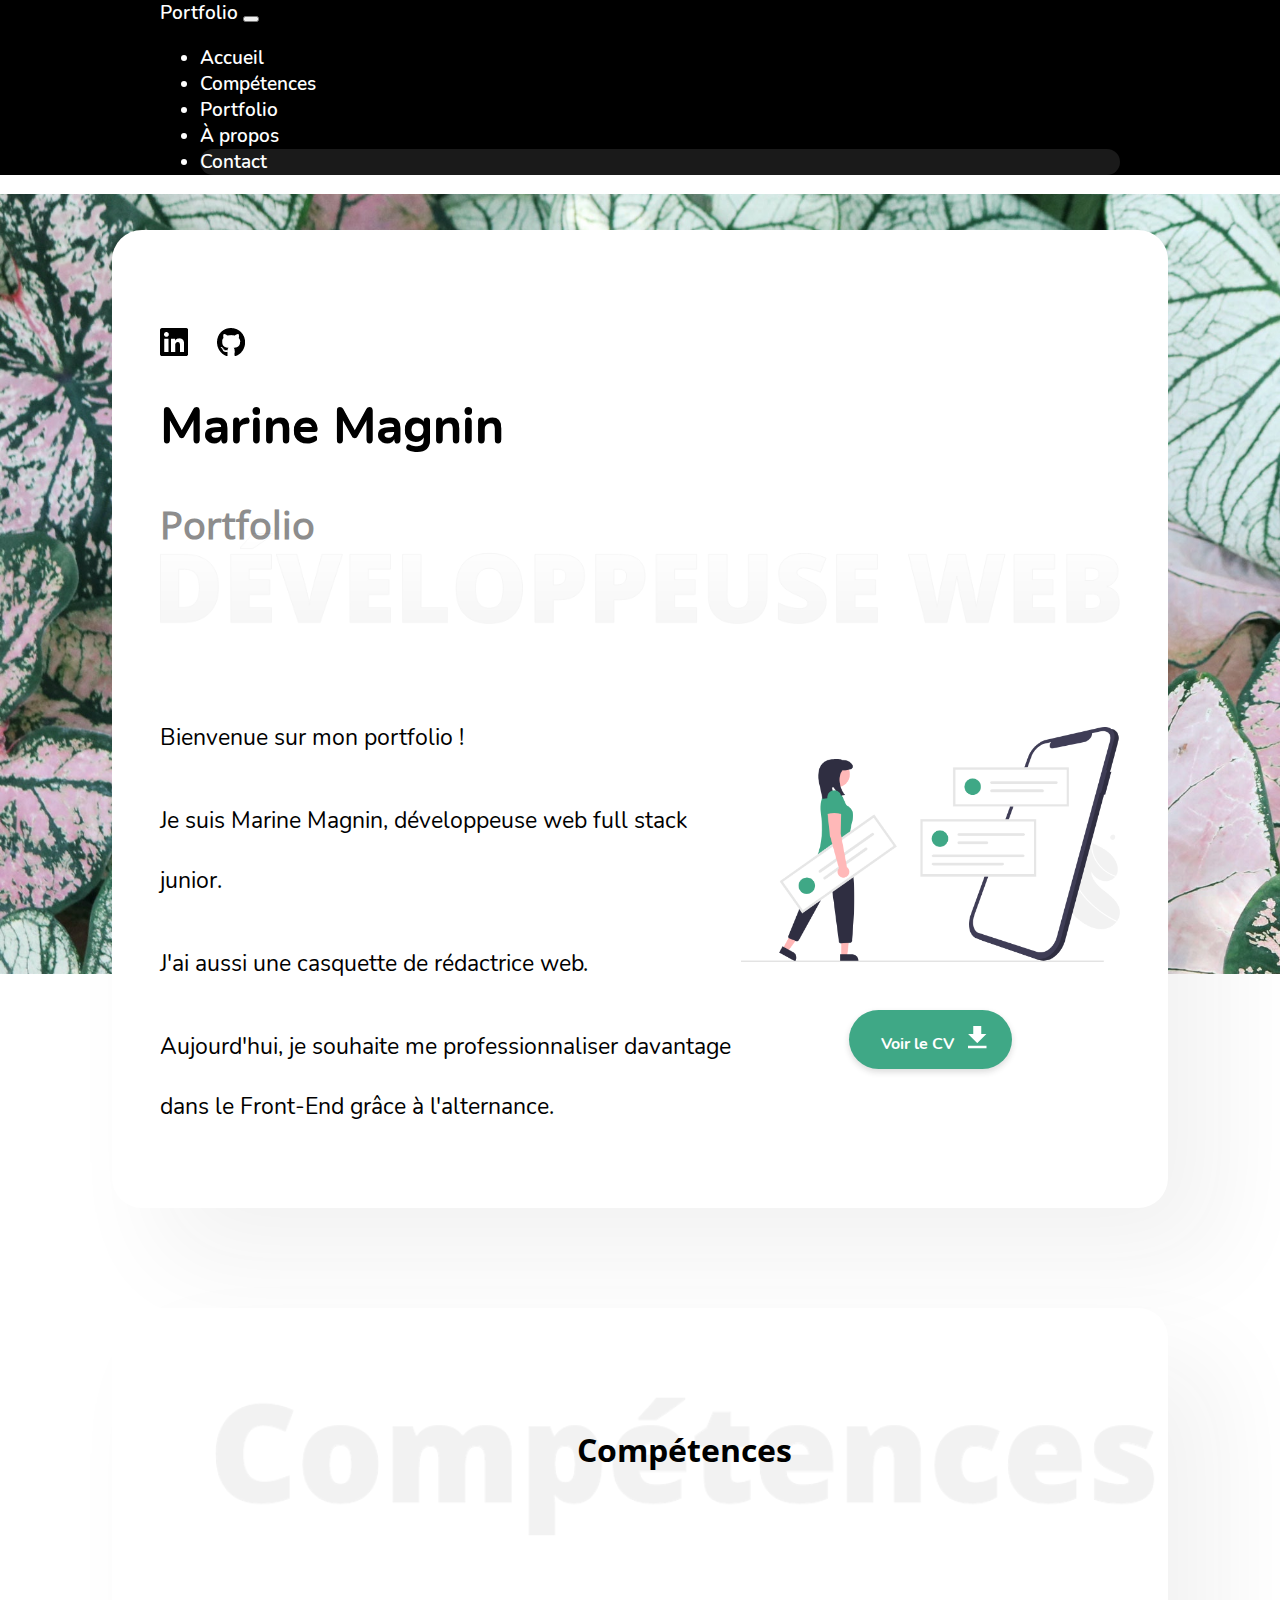
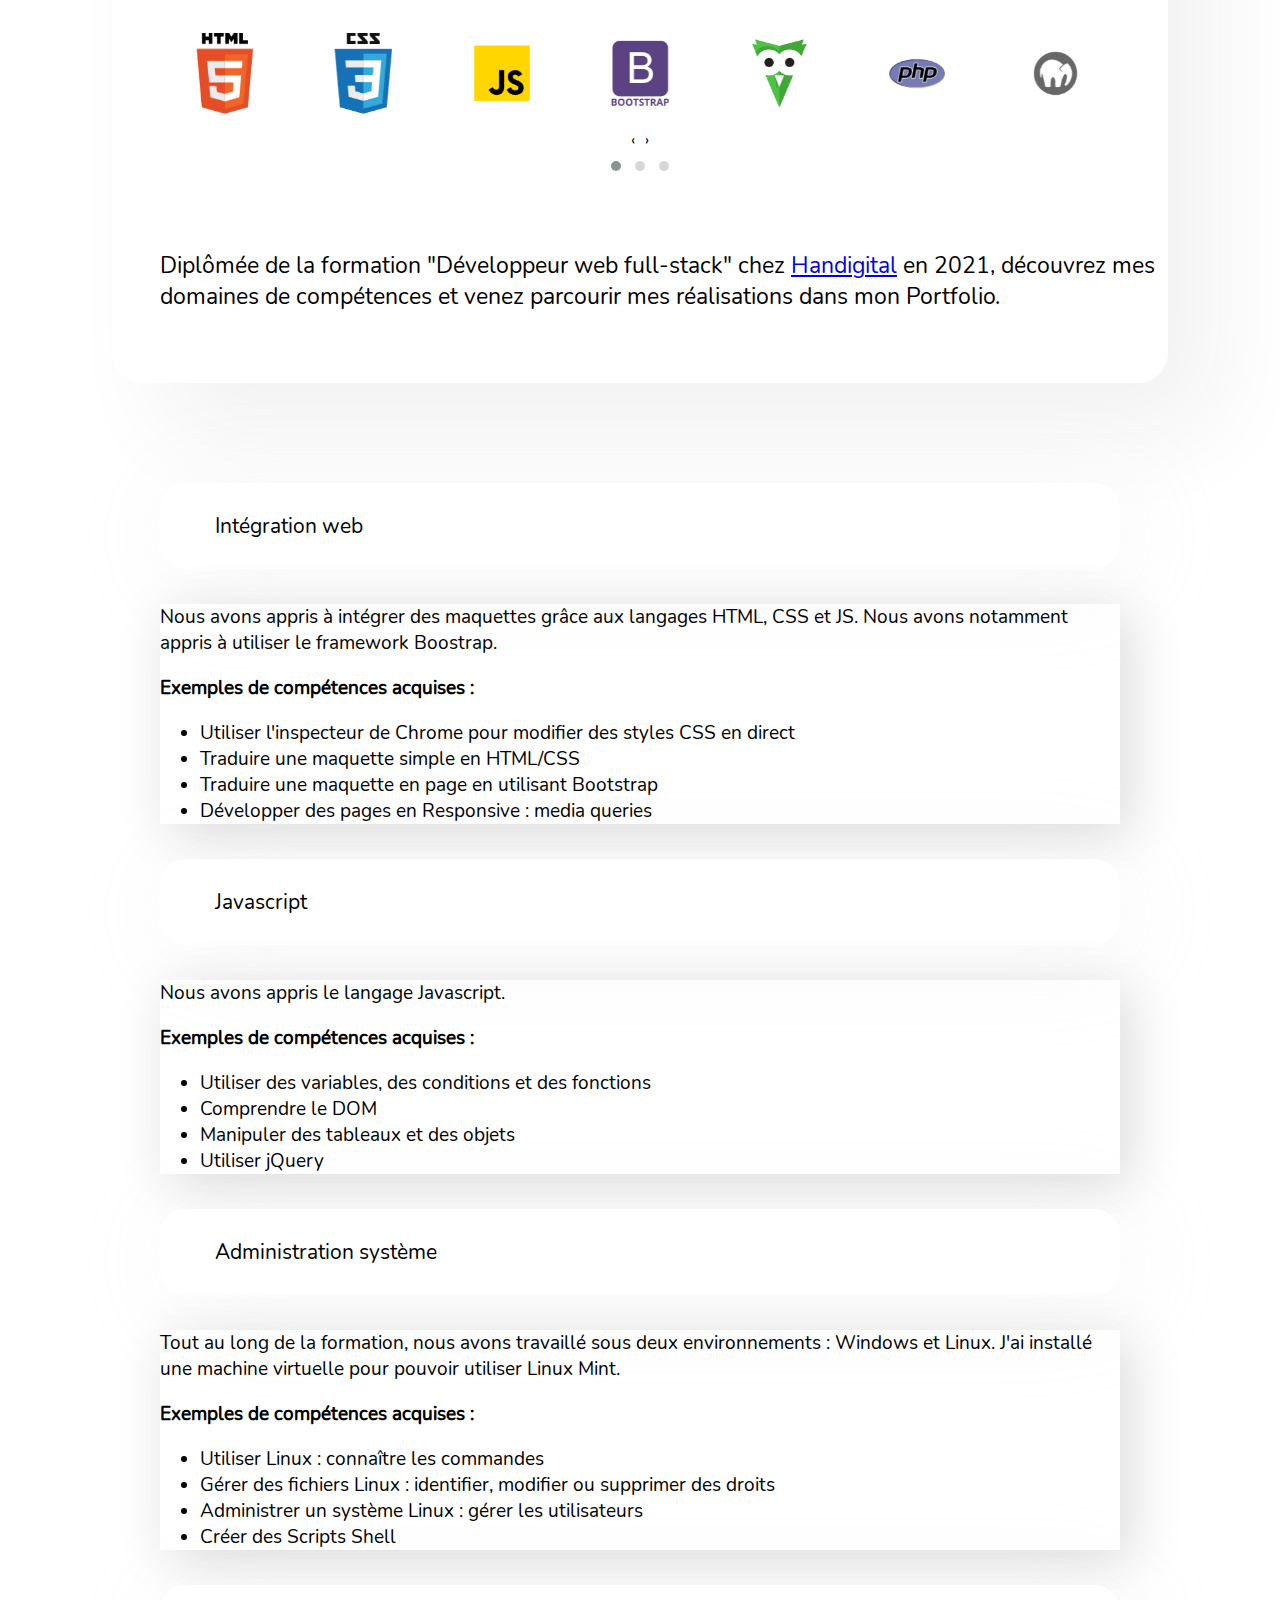
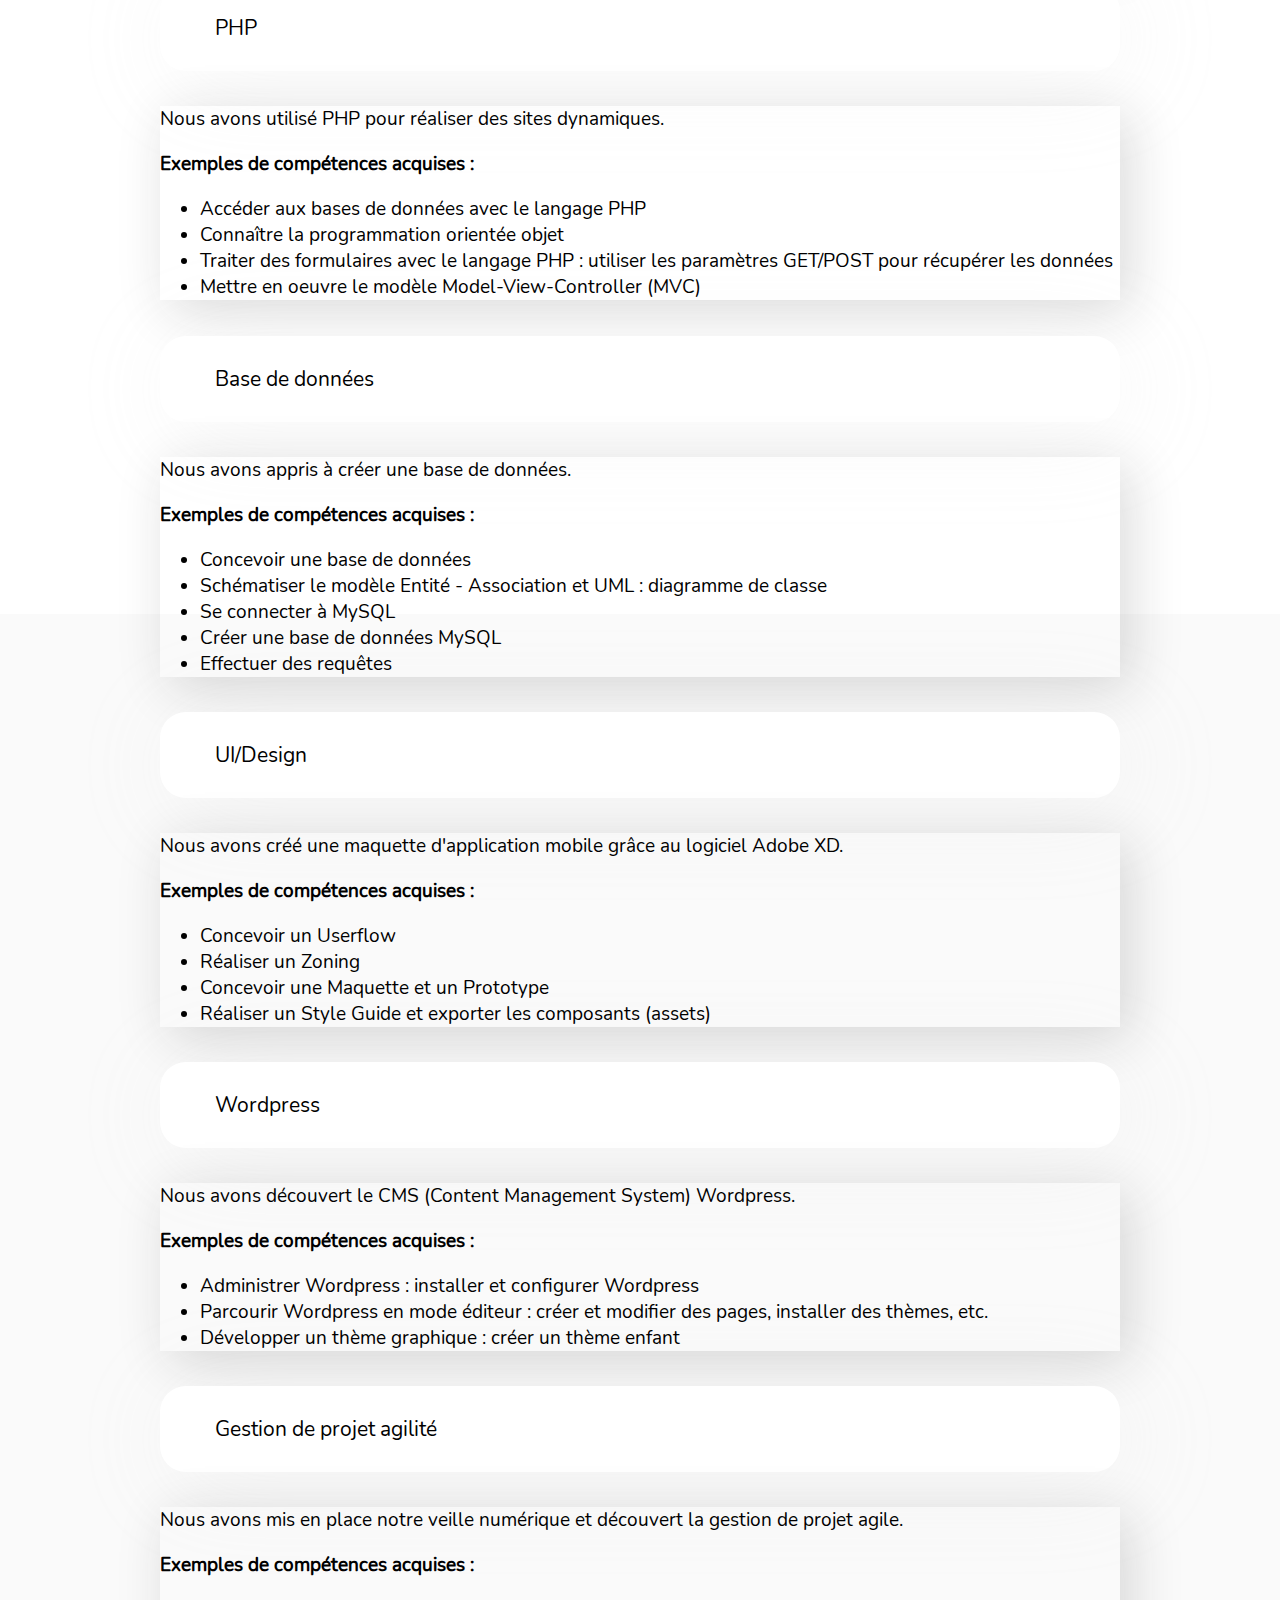
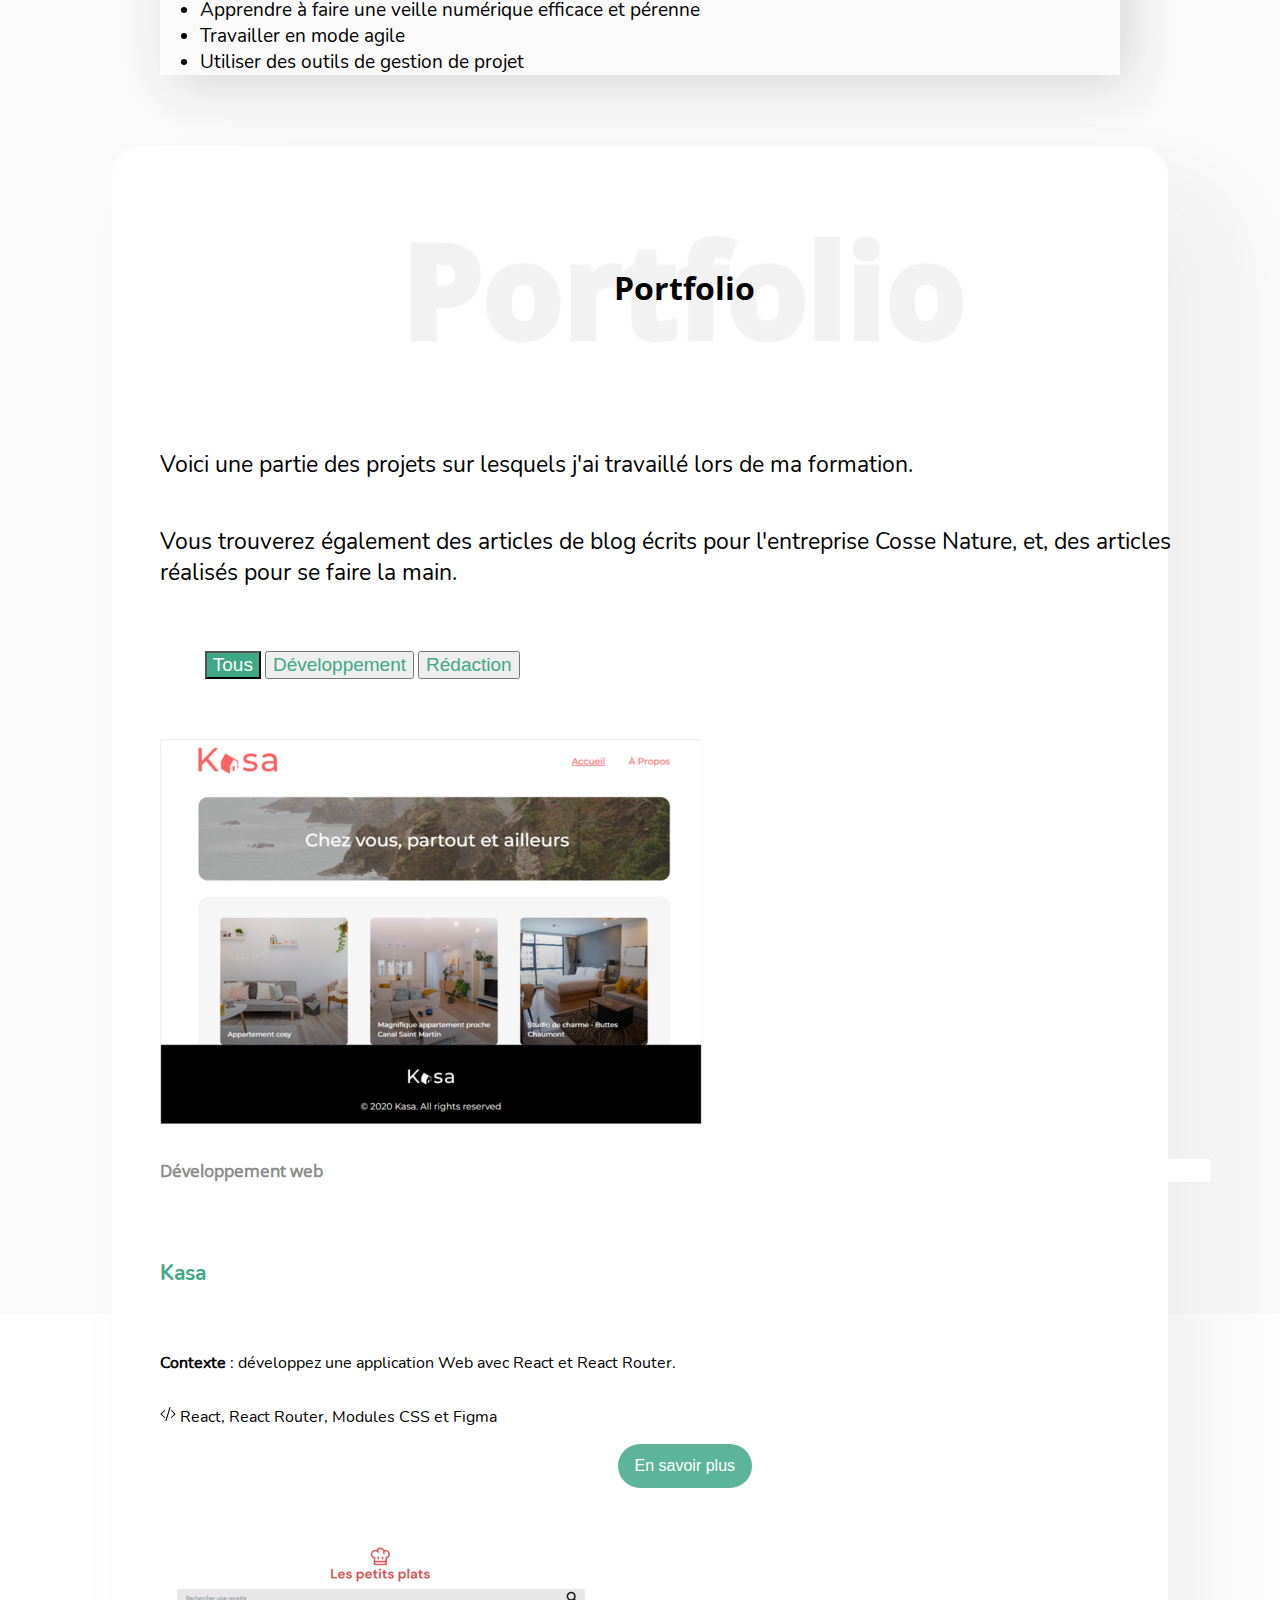
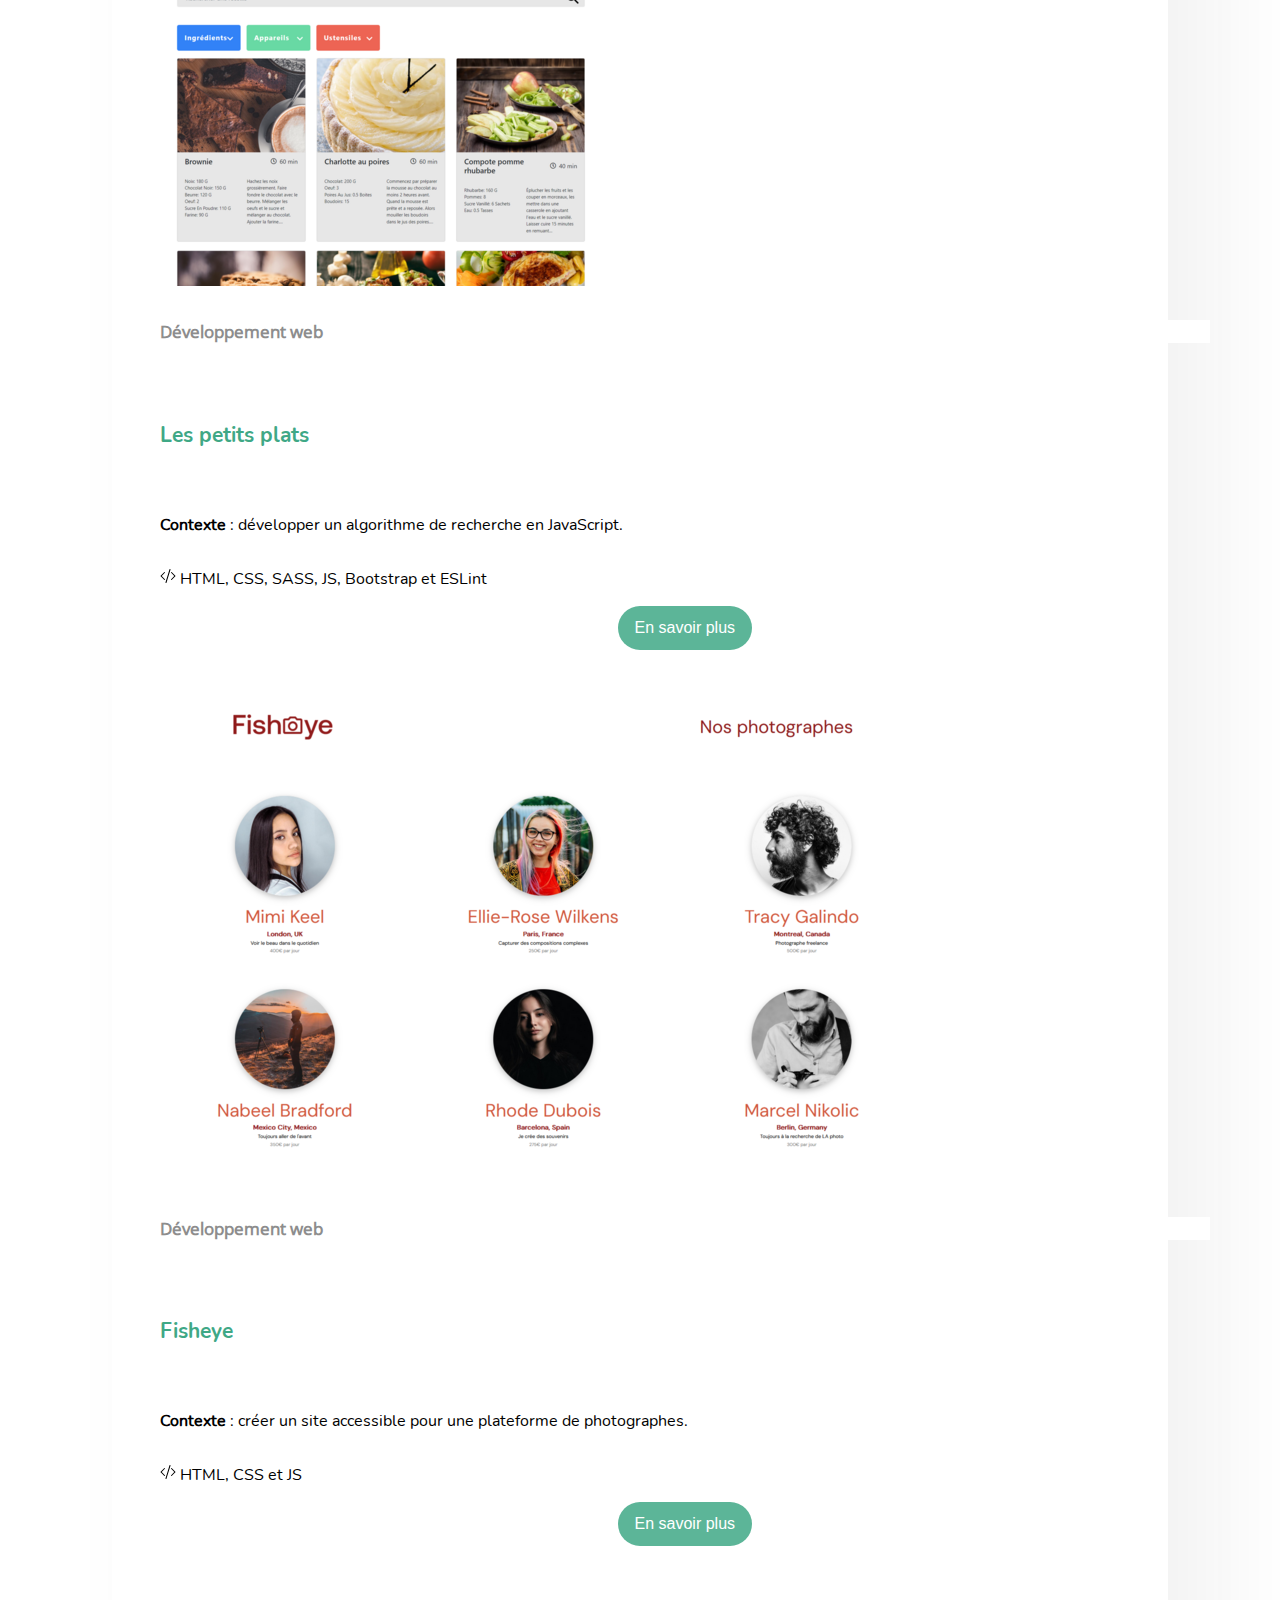
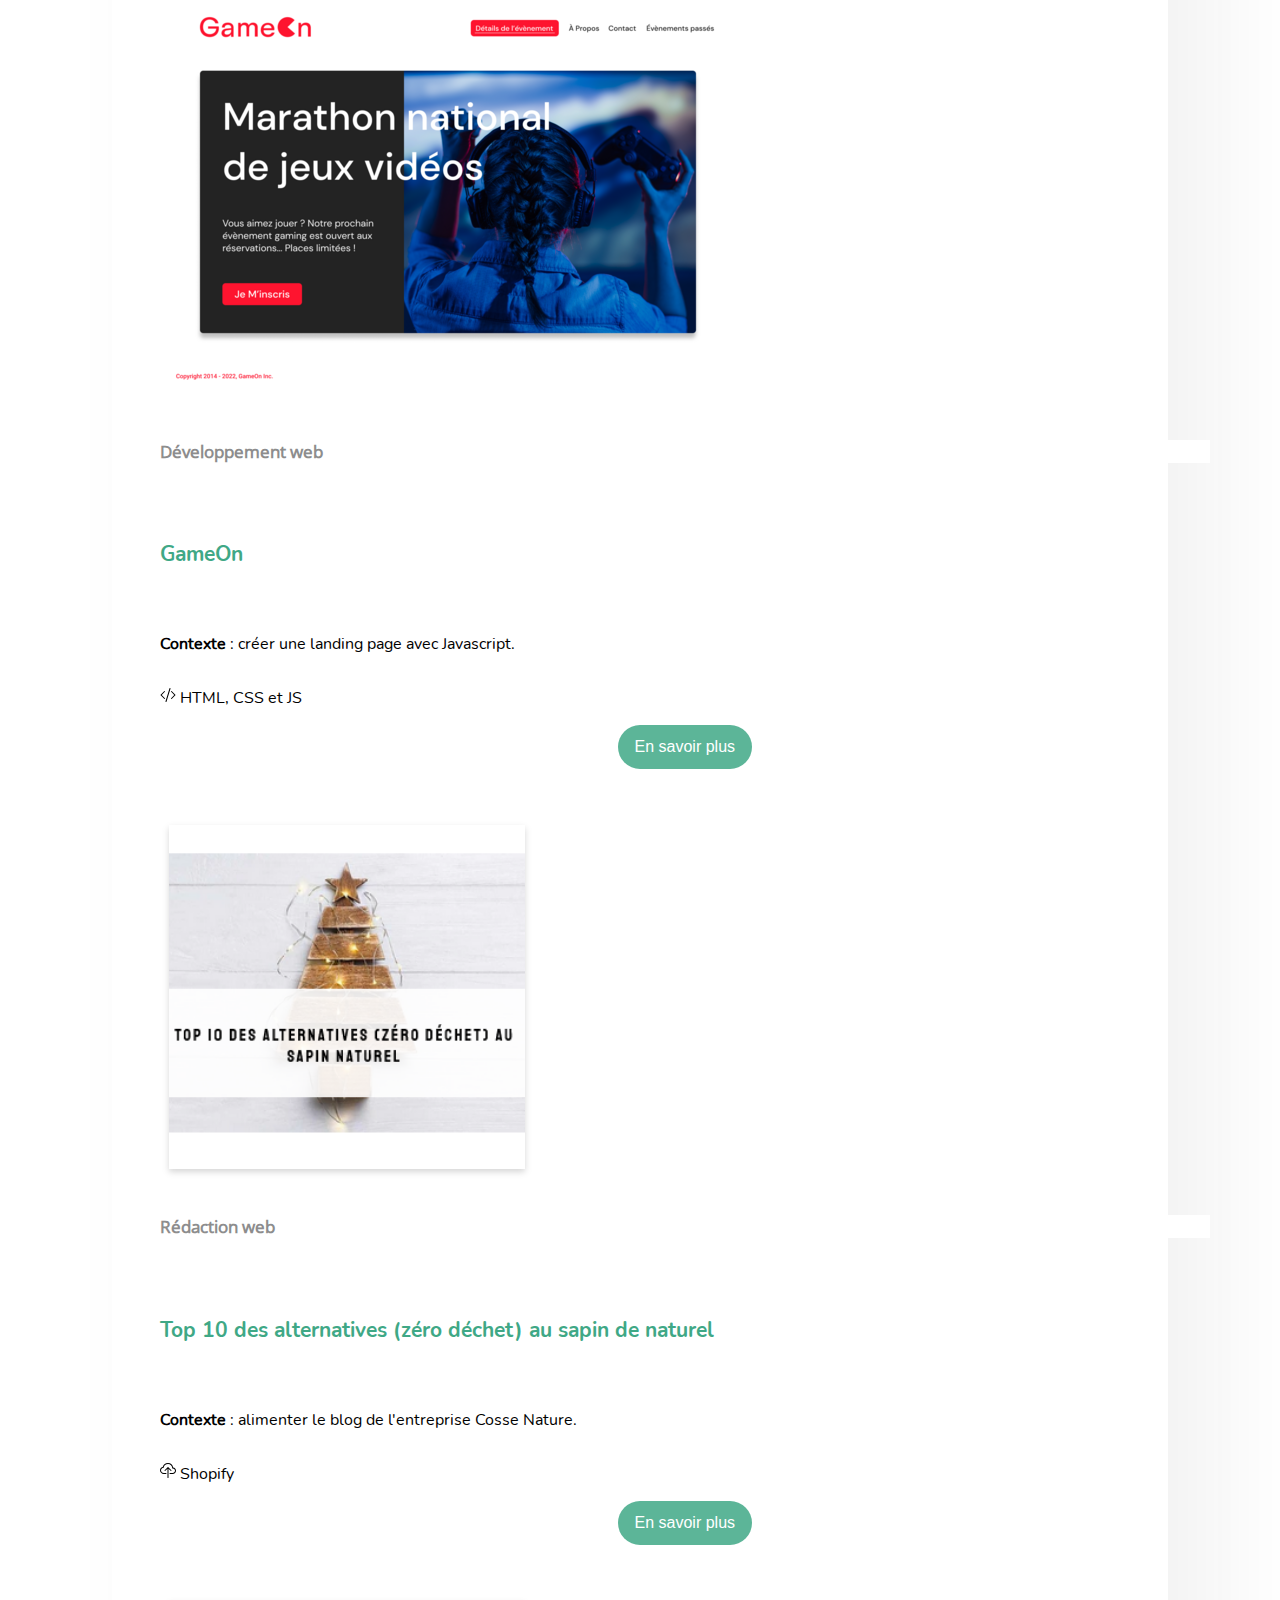
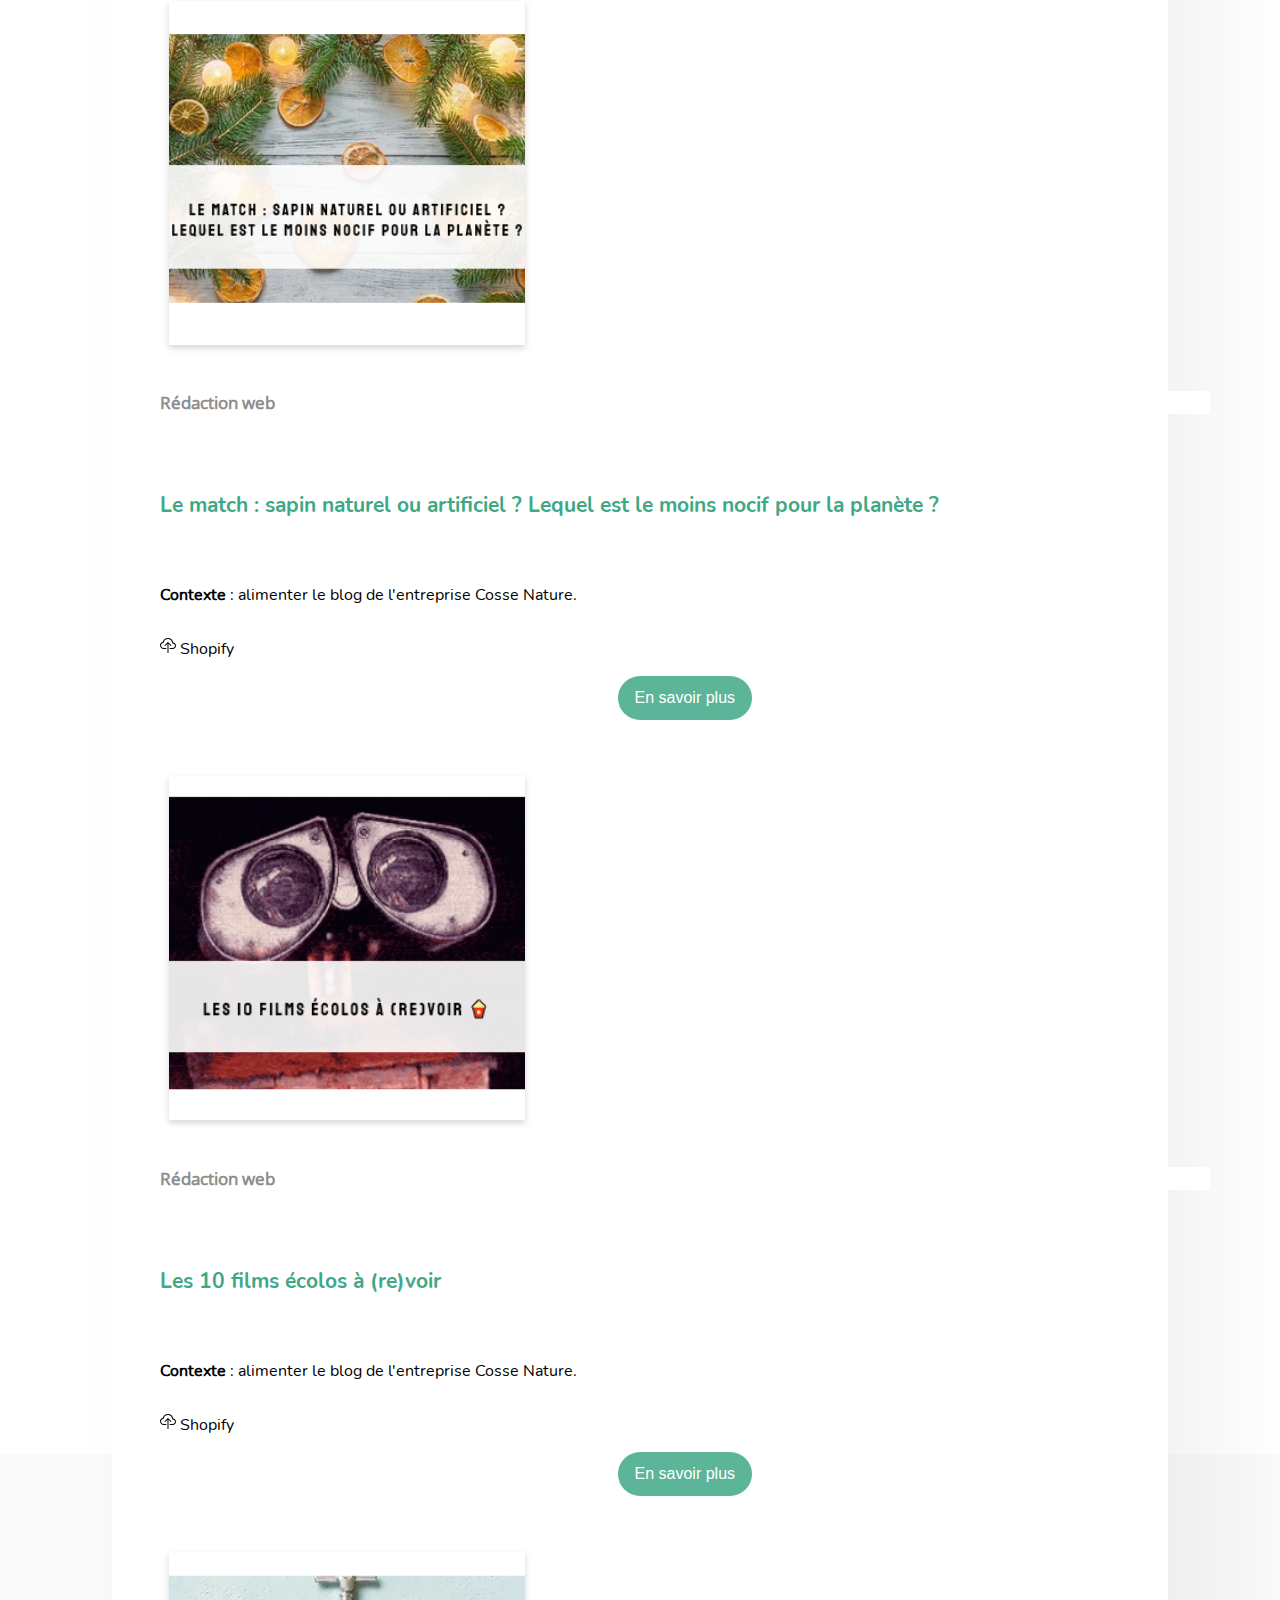
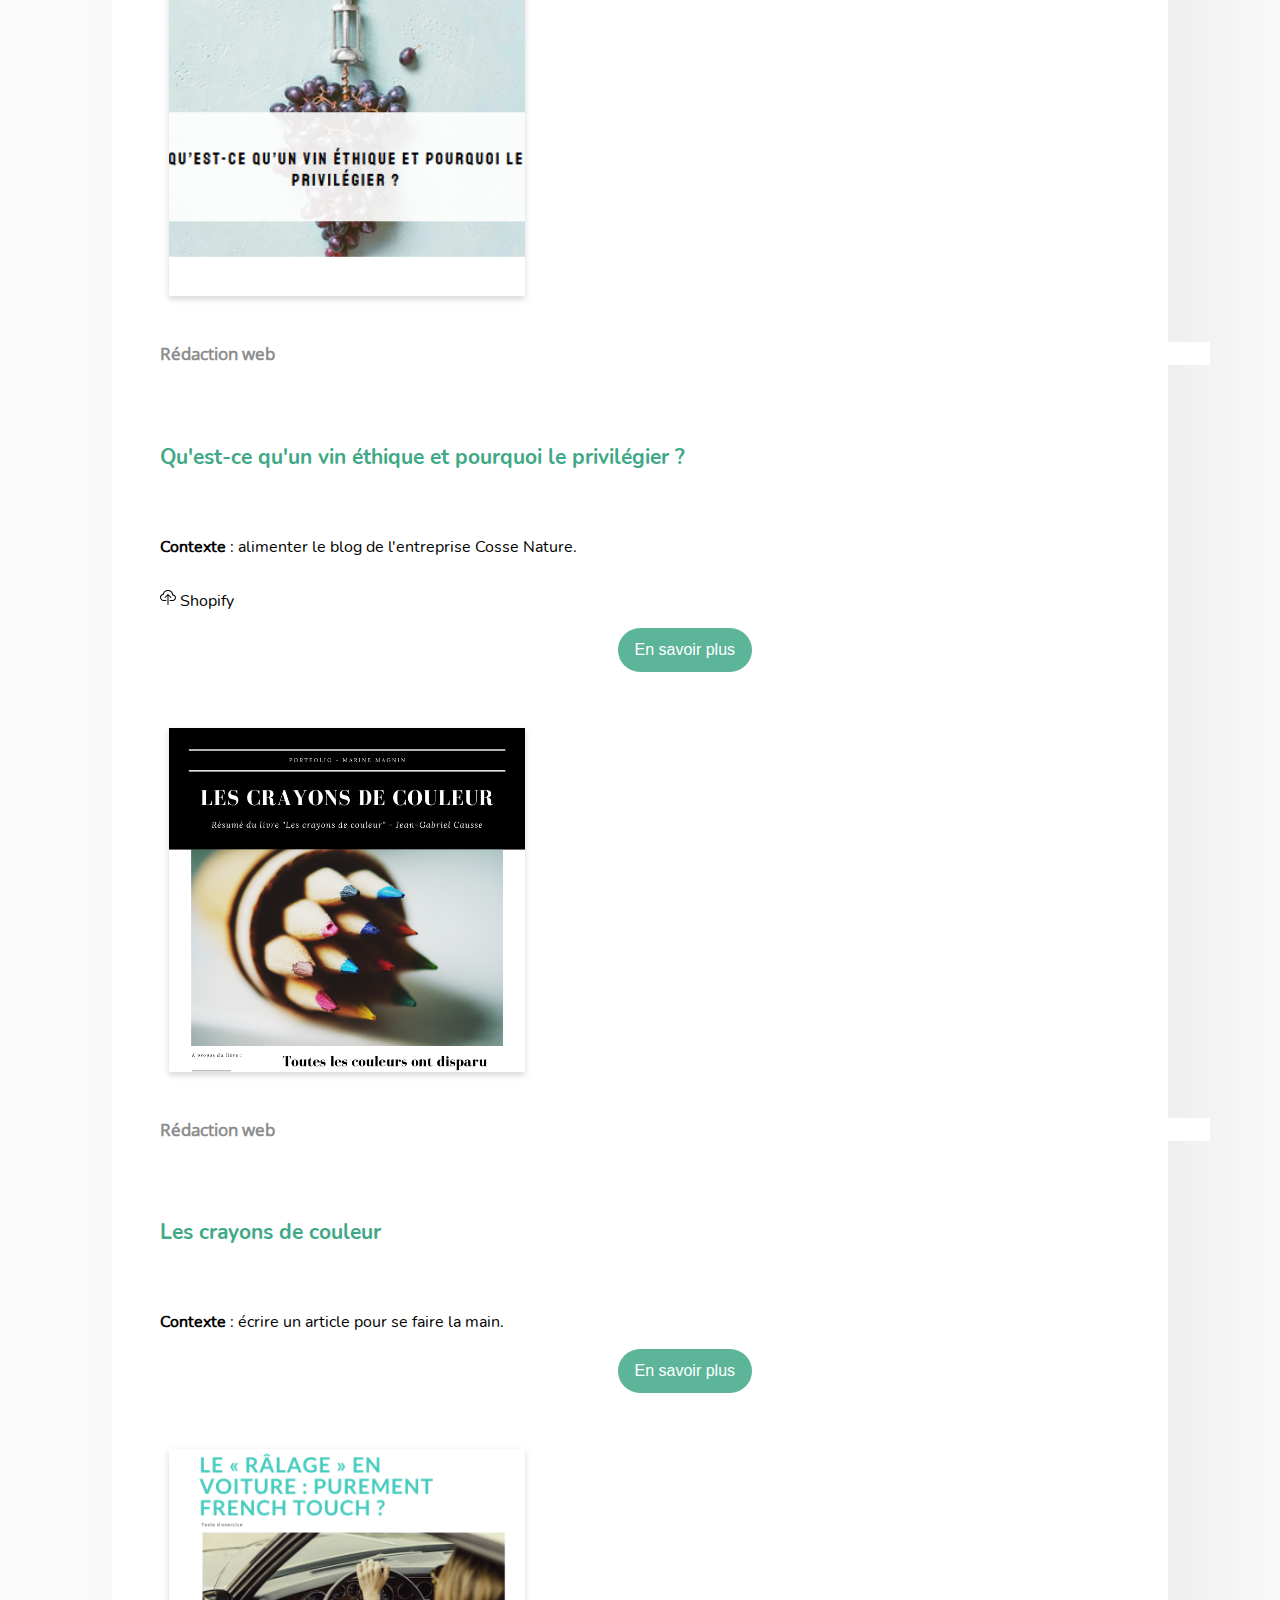
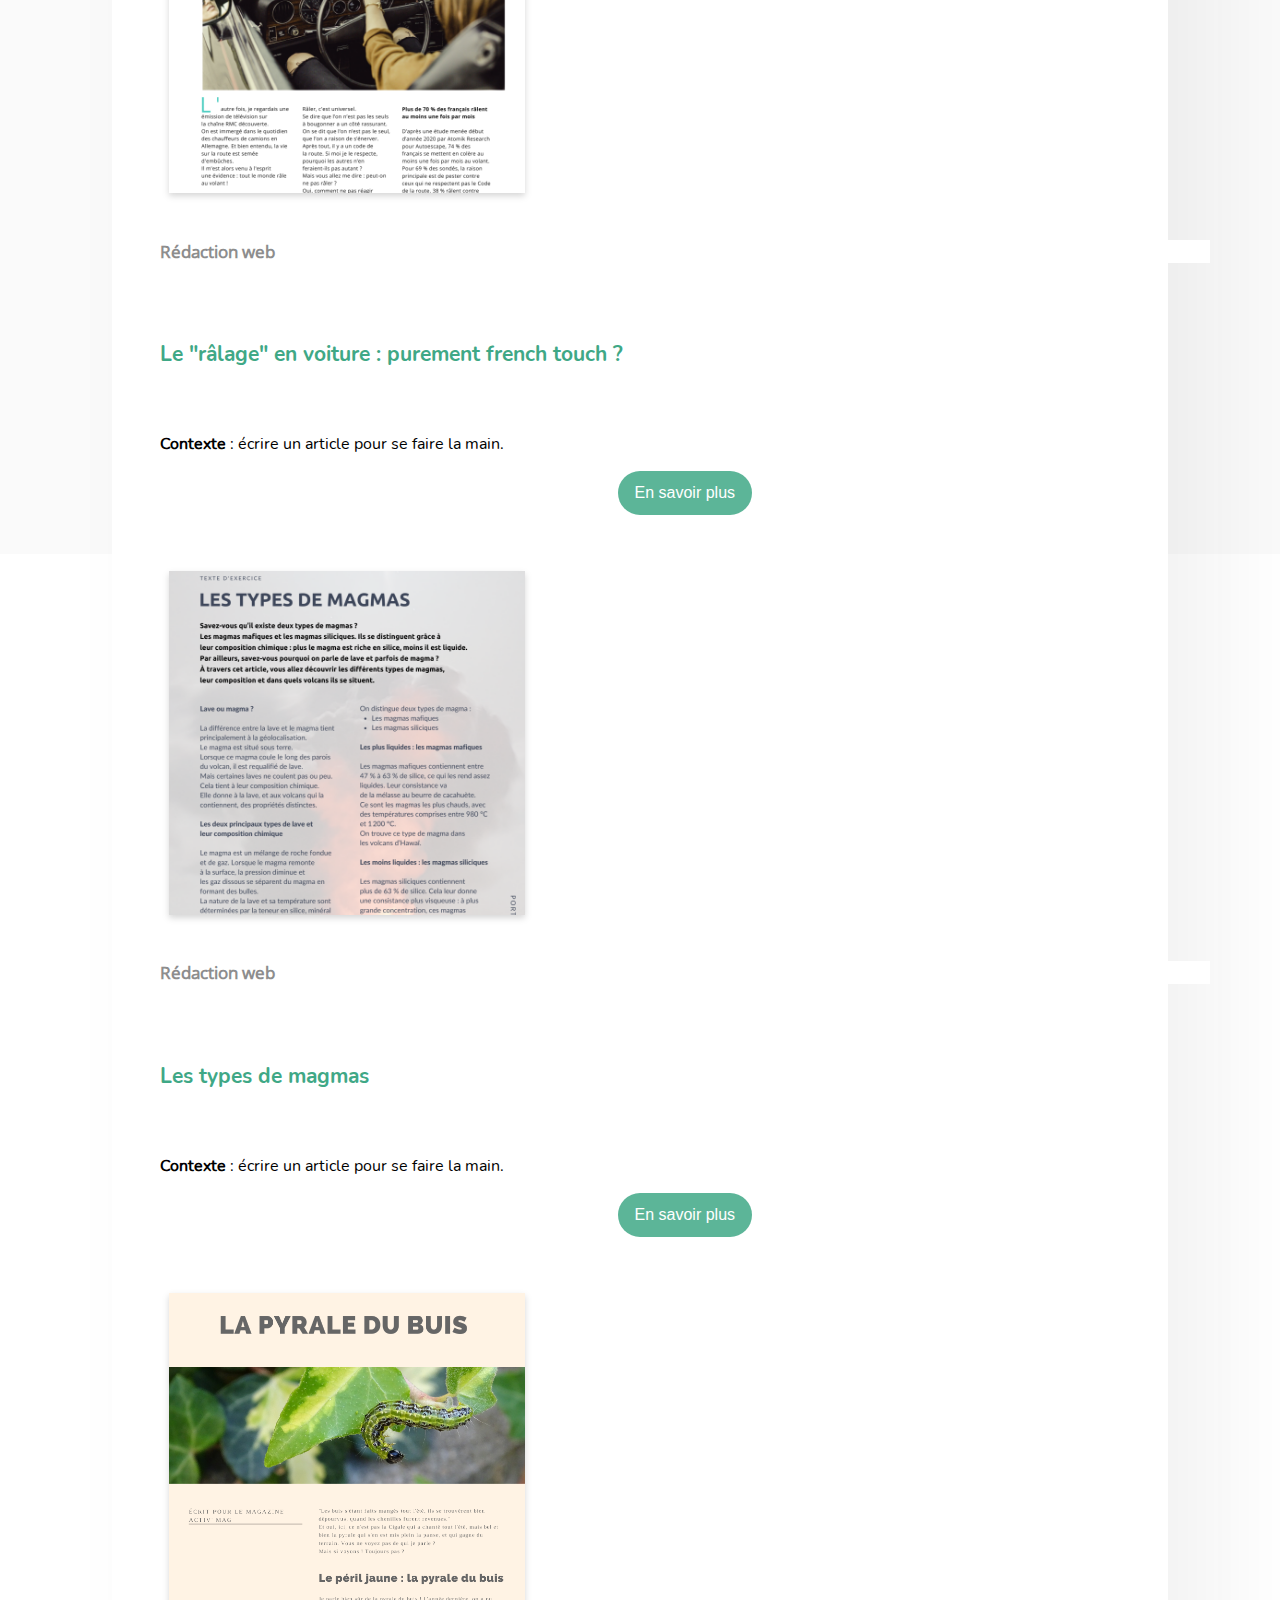
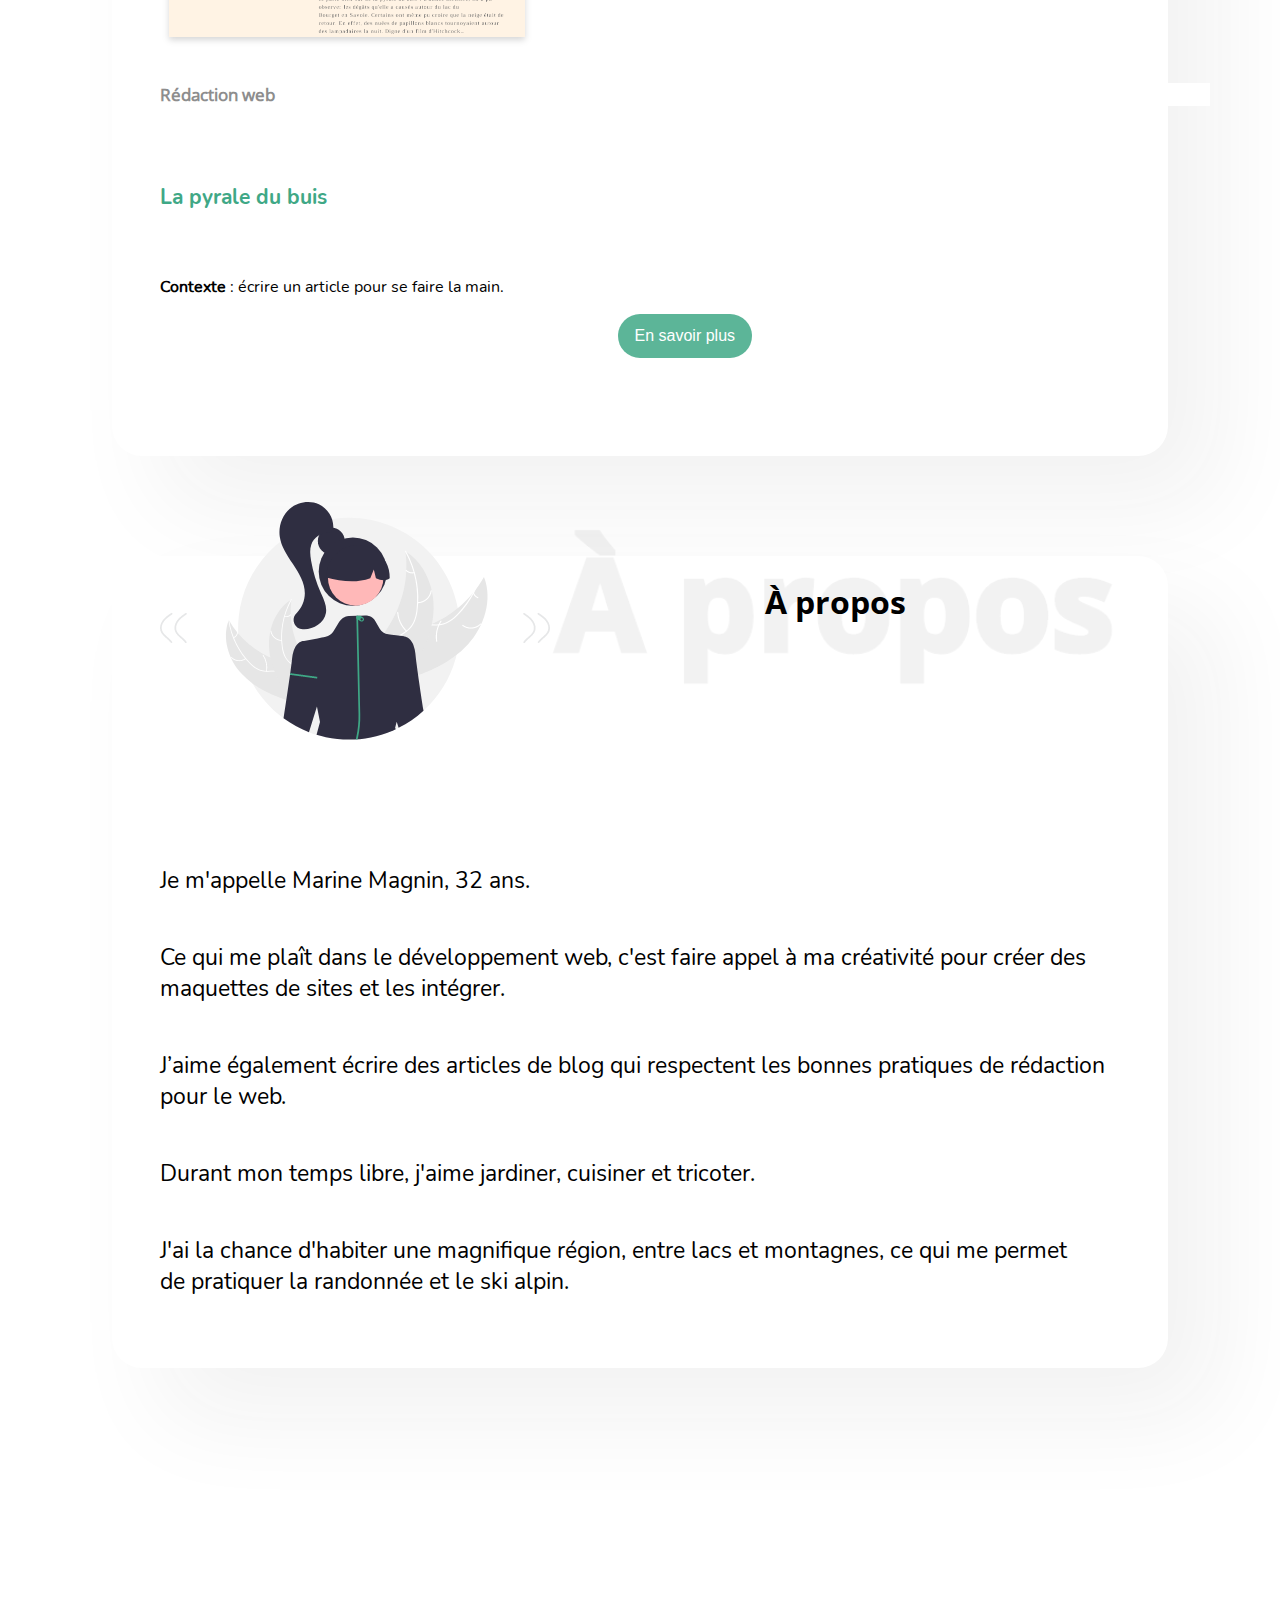
<file: index.html>
<!DOCTYPE html>
<html lang="fr">
<head>
    <meta charset="UTF-8">
    <meta http-equiv="X-UA-Compatible" content="IE=edge">
    <meta name="viewport" content="width=device-width, initial-scale=1.0">
    <link rel="stylesheet" href="css/fonts.css" type="text/css" media="all">
    <link rel="stylesheet" href="css/style.css">
    <link rel="stylesheet" href="css/owl.carousel.css"> <!--carousel-->
    <link rel="stylesheet" href="css/owl.carousel.min.css">
    <link rel="stylesheet" href="css/owl.theme.default.min.css">
    <link href="https://cdn.jsdelivr.net/npm/bootstrap@5.0.2/dist/css/bootstrap.min.css" rel="stylesheet" integrity="sha384-EVSTQN3/azprG1Anm3QDgpJLIm9Nao0Yz1ztcQTwFspd3yD65VohhpuuCOmLASjC" crossorigin="anonymous"> <!--bootstrap-->

    <title>Portfolio Marine Magnin</title>
</head>

<body>

<!--------------------------------------- HEADER ------------------------------------->

  <header>

    <nav class="navbar navbar-expand-lg navbar-light py-5" id="nav">
      <div class="container-fluid">
        <a class="navbar-brand" href="#">Portfolio</a>
        <button class="navbar-toggler" type="button" data-bs-toggle="collapse" data-bs-target="#navbarNav" aria-controls="navbarNav" aria-expanded="false" aria-label="Toggle navigation">
          <span class="navbar-toggler-icon"></span>
        </button>
        <div class="collapse navbar-collapse justify-content-lg-end" id="navbarNav">
          <ul class="navbar-nav align-items-lg-center">
            <li class="nav-item pe-lg-3 ps-3">
              <a class="nav-link active text-lg-center" aria-current="page" href="index.html">Accueil</a>
            </li>
            <li class="nav-item pe-lg-3 ps-3">
              <a class="nav-link text-lg-center" href="#competences">Compétences</a>
            </li>
            <li class="nav-item pe-lg-3 ps-3">
              <a class="nav-link text-lg-center" href="#portfolio">Portfolio</a>
            </li>
            <li class="nav-item pe-lg-5 ps-3">
              <a class="nav-link text-lg-center" href="#apropos">À propos</a>
            </li>
            <li class="nav-item px-lg-3 contactm text-center">
              <a class="nav-link text-lg-center" href="#contacts">Contact</a>
            </li>
          </ul>
        </div>
      </div>
    </nav>

  </header>

<!--------------------------------------- FIN HEADER ------------------------------------->



  <main>

<!--------------------------------------- SECTION 1 - PRESENTATION  ------------------------------------->

    <section class="section1_presentation" id="present">
      <div class="presentation">

          <div class="titres_presentation">
            <a href="https://www.linkedin.com/in/marine-magnin-developpeuse-web/"><img id="linkedin" alt="logo linkedin" src="assets/icons/Icon-linkedin.png" target="_blank"></a>
            <a href="https://github.com/Magma73" target="_blank"><img id="github" alt="logo github" src="assets/icons/Icon-github.png"></a>
            <h1>Marine Magnin</h1>
            <h3>Portfolio</h3>
            <img id="developpement" src="assets/illustrations/developpement.png" alt="">
          </div>

          <div class="texte_illustration_presentation">
            <div class="texte_presentation">
              <p>Bienvenue sur mon portfolio !</p>
              <p>Je suis Marine Magnin, développeuse web full stack junior.</p>
              <p>J'ai aussi une casquette de rédactrice web.</p>
              <p>Aujourd'hui, je souhaite me professionnaliser davantage dans le Front-End grâce à l'alternance.</p>
            </div>
            <div class="illustration_presentation">
              <img id="presentation" src="assets/illustrations/presentation.png" alt="">
              <a href="assets/cv/CV-MM-rédactrice-v1.pdf" target="_blank"><button id="cv">Voir le CV <img id="telecharger" alt="logo télécharger" src="assets/icons/icon-telecharger.png"></button></a>
            </div>
          </div>
      </div>
    </section>

  <!--------------------------------------- FIN SECTION 1 ------------------------------------->



  <!--------------------------------------- SECTION 2 - COMPETENCES  ------------------------------------->
  <!-- <div class="bg"> -->
    <section class="section2_competences" id="competences">
      <div class="titreh2" id="titreh2_competences">
        <h2>Compétences</h2>
      </div>
      <!-- Carousel -->

      <div class="owl-carousel owl-theme">
          <div class="item"><img src="assets/icons/html.png" alt="logo html" title="HTML"></div>
          <div class="item"><img src="assets/icons/css.png"alt="logo css" title="CSS"></div>
          <div class="item"><img src="assets/icons/javascript.png"alt="logo javascript" title="Javascript"></div>
          <div class="item"><img src="assets/icons/bootstrap.png"alt="logo bootstrap" title="Bootstrap"></div>
          <div class="item"><img src="assets/icons/owl.png"alt="logo owl carousel" title="Owl Carousel"></div>
          <div class="item"><img src="assets/icons/php.png"alt="logo php" title="PHP"></div>
          <div class="item"><img src="assets/icons/mamp.png"alt="logo mamp" title="MAMP"></div>
          <div class="item"><img src="assets/icons/laragon.png"alt="logo laragon" title="Laragon"></div>
          <div class="item"><img src="assets/icons/wordpress.png"alt="logo wordpress" title="Wordpress"></div>
          <div class="item"><img src="assets/icons/git.png"alt="logo git" title="Git"></div>
          <div class="item"><img src="assets/icons/github.png"alt="logo github" title="Github"></div>
          <div class="item"><img src="assets/icons/adobe-xd.png"alt="logo adobe xd" title="Adobe XD"></div>
          <div class="item"><img src="assets/icons/adobe-illustrator.png"alt="logo adobe illustrator" title="Adobe Illustrator"></div>
          <div class="item"><img src="assets/icons/canva.png"alt="logo canva" title="Canva"></div>
          <div class="item"><img src="assets/icons/vscode.png"alt="logo visual studio code" title="Visual Studio Code"></div>
          <div class="item"><img src="assets/icons/trello.png"alt="logo trello" title="Trello"></div>
          <div class="item"><img src="assets/icons/flowmapp.png"alt="logo flowmapp" title="FlowMapp"></div>
          <div class="item"><img src="assets/icons/google-script.png"alt="logo google app scripts" title="Google App Scripts"></div>
          <div class="item"><img src="assets/icons/discord.png"alt="logo discord" title="Discord"></div>
          <div class="item"><img src="assets/icons/linux-mint.png"alt="logo linux mint" title="Linux Mint"></div>
          <div class="item"><img src="assets/icons/virtual-box.png"alt="logo virtual box" title="Virtual Box"></div>
      </div>
      <p>Diplômée de la formation "Développeur web full-stack" chez <a href="https://handigital-formation.com/developpeur-web-full-stack-niveau-4-et-5/" target="_blank">Handigital</a> en 2021, découvrez mes domaines de compétences et venez parcourir mes réalisations dans mon Portfolio.</p>
    </section>

    <!-- </section> -->
  <!-- Accordéon -->

      <div class="accordeon">
        <div class="accordion accordion-flush" id="accordionFlushExample">
          <div class="accordion-item">
            <h5 class="accordion-header" id="flush-headingOne">
              <button class="accordion-button collapsed" type="button" data-bs-toggle="collapse" data-bs-target="#flush-collapseOne" aria-expanded="false" aria-controls="flush-collapseOne">
                Intégration web
              </button>
            </h5>
            <div id="flush-collapseOne" class="accordion-collapse collapse" aria-labelledby="flush-headingOne" data-bs-parent="#accordionFlushExample">
              <div class="accordion-body">
                <p> Nous avons appris à intégrer des maquettes grâce aux langages HTML, CSS et JS. Nous avons notamment appris à utiliser le framework Boostrap.</p>
                <p><b>Exemples de compétences acquises :</b>
                  <ul>
                    <li>Utiliser l'inspecteur de Chrome pour modifier des styles CSS en direct</li>
                    <li>Traduire une maquette simple en HTML/CSS</li>
                    <li>Traduire une maquette en page en utilisant Bootstrap</li>
                    <li>Développer des pages en Responsive : media queries</li>
                  </ul>
                </p>
              </div>
            </div>
          </div>
          <div class="accordion-item">
            <h5 class="accordion-header" id="flush-headingTwo">
              <button class="accordion-button collapsed" type="button" data-bs-toggle="collapse" data-bs-target="#flush-collapseTwo" aria-expanded="false" aria-controls="flush-collapseTwo">
                Javascript
              </button>
            </h5>
            <div id="flush-collapseTwo" class="accordion-collapse collapse" aria-labelledby="flush-headingTwo" data-bs-parent="#accordionFlushExample">
              <div class="accordion-body">
                <p>Nous avons appris le langage Javascript.</p>
                <p><b>Exemples de compétences acquises :</b>
                  <ul>
                    <li>Utiliser des variables, des conditions et des fonctions</li>
                    <li>Comprendre le DOM</li>
                    <li>Manipuler des tableaux et des objets</li>
                    <li>Utiliser jQuery</li>
                  </ul>
                </p>
              </div>
            </div>
          </div>
          <div class="accordion-item">
            <h5 class="accordion-header" id="flush-headingThree">
              <button class="accordion-button collapsed" type="button" data-bs-toggle="collapse" data-bs-target="#flush-collapseThree" aria-expanded="false" aria-controls="flush-collapseThree">
                Administration système
              </button>
            </h5>
            <div id="flush-collapseThree" class="accordion-collapse collapse" aria-labelledby="flush-headingThree" data-bs-parent="#accordionFlushExample">
              <div class="accordion-body">
                <p>Tout au long de la formation, nous avons travaillé sous deux environnements : Windows et Linux. J'ai installé une machine virtuelle pour pouvoir utiliser Linux Mint.</p>
                <p><b>Exemples de compétences acquises :</b>
                  <ul>
                    <li>Utiliser Linux : connaître les commandes</li>
                    <li>Gérer des fichiers Linux : identifier, modifier ou supprimer des droits</li>
                    <li>Administrer un système Linux : gérer les utilisateurs</li>
                    <li>Créer des Scripts Shell</li>
                  </ul>
                </p>
              </div>
            </div>
          </div>
          <div class="accordion-item">
            <h5 class="accordion-header" id="flush-headingFour">
              <button class="accordion-button collapsed" type="button" data-bs-toggle="collapse" data-bs-target="#flush-collapseFour" aria-expanded="false" aria-controls="flush-collapseFour">
                PHP
              </button>
            </h5>
            <div id="flush-collapseFour" class="accordion-collapse collapse" aria-labelledby="flush-headingFour" data-bs-parent="#accordionFlushExample">
              <div class="accordion-body">
                <p>Nous avons utilisé PHP pour réaliser des sites dynamiques.</p>
                <p><b>Exemples de compétences acquises :</b>
                  <ul>
                    <li>Accéder aux bases de données avec le langage PHP</li>
                    <li>Connaître la programmation orientée objet</li>
                    <li>Traiter des formulaires avec le langage PHP : utiliser les paramètres GET/POST pour récupérer les données</li>
                    <li>Mettre en oeuvre le modèle Model-View-Controller (MVC)</li>
                  </ul>
                </p>
              </div>
            </div>
          </div>
          <div class="accordion-item">
            <h5 class="accordion-header" id="flush-headingFive">
              <button class="accordion-button collapsed" type="button" data-bs-toggle="collapse" data-bs-target="#flush-collapseFive" aria-expanded="false" aria-controls="flush-collapseFive">
                Base de données
              </button>
            </h5>
            <div id="flush-collapseFive" class="accordion-collapse collapse" aria-labelledby="flush-headingFive" data-bs-parent="#accordionFlushExample">
              <div class="accordion-body">
                <p>Nous avons appris à créer une base de données.</p>
                <p><b>Exemples de compétences acquises :</b>
                  <ul>
                    <li>Concevoir une base de données</li>
                    <li>Schématiser le modèle Entité - Association et UML : diagramme de classe</li>
                    <li>Se connecter à MySQL</li>
                    <li>Créer une base de données MySQL</li>
                    <li>Effectuer des requêtes</li>
                  </ul>
                </p>
              </div>
            </div>
          </div>
          <div class="accordion-item">
            <h5 class="accordion-header" id="flush-headingSix">
              <button class="accordion-button collapsed" type="button" data-bs-toggle="collapse" data-bs-target="#flush-collapseSix" aria-expanded="false" aria-controls="flush-collapseSix">
                UI/Design
              </button>
            </h5>
            <div id="flush-collapseSix" class="accordion-collapse collapse" aria-labelledby="flush-headingSix" data-bs-parent="#accordionFlushExample">
              <div class="accordion-body">
                <p>Nous avons créé une maquette d'application mobile grâce au logiciel Adobe XD.</p>
                <p><b>Exemples de compétences acquises :</b>
                  <ul>
                    <li>Concevoir un Userflow</li>
                    <li>Réaliser un Zoning</li>
                    <li>Concevoir une Maquette et un Prototype</li>
                    <li>Réaliser un Style Guide et exporter les composants (assets)</li>
                  </ul>
                </p>
              </div>
            </div>
          </div>
          <div class="accordion-item">
            <h5 class="accordion-header" id="flush-headingSeven">
              <button class="accordion-button collapsed" type="button" data-bs-toggle="collapse" data-bs-target="#flush-collapseSeven" aria-expanded="false" aria-controls="flush-collapseSeven">
                Wordpress
              </button>
            </h5>
            <div id="flush-collapseSeven" class="accordion-collapse collapse" aria-labelledby="flush-headingSeven" data-bs-parent="#accordionFlushExample">
              <div class="accordion-body">
                <p>Nous avons découvert le CMS (Content Management System) Wordpress.</p>
                <p><b>Exemples de compétences acquises :</b>
                  <ul>
                    <li>Administrer Wordpress : installer et configurer Wordpress</li>
                    <li>Parcourir Wordpress en mode éditeur : créer et modifier des pages, installer des thèmes, etc.</li>
                    <li>Développer un thème graphique : créer un thème enfant</li>
                  </ul>
                </p>
              </div>
            </div>
          </div>
          <div class="accordion-item">
            <h5 class="accordion-header" id="flush-headingEight">
              <button class="accordion-button collapsed" type="button" data-bs-toggle="collapse" data-bs-target="#flush-collapseEight" aria-expanded="false" aria-controls="flush-collapseEight">
                Gestion de projet agilité
              </button>
            </h5>
            <div id="flush-collapseEight" class="accordion-collapse collapse" aria-labelledby="flush-headingEight" data-bs-parent="#accordionFlushExample">
              <div class="accordion-body">
                <p>Nous avons mis en place notre veille numérique et découvert la gestion de projet agile.</p>
                <p><b>Exemples de compétences acquises :</b>
                  <ul>
                    <li>Apprendre à faire une veille numérique efficace et pérenne</li>
                    <li>Travailler en mode agile</li>
                    <li>Utiliser des outils de gestion de projet</li>
                  </ul>
                </p>
              </div>
            </div>
          </div>
        </div>
      </div>
  <!--------------------------------------- FIN SECTION 2 ------------------------------------->


  <!--------------------------------------- SECTION 3 - PORTFOLIO  ------------------------------------->

    <section class="section3_portfolio" id="portfolio">
      <div class="titreh2" id="titreh2_portfolio">
        <h2>Portfolio</h2>
      </div>

      <p>Voici une partie des projets sur lesquels j'ai travaillé lors de ma formation.</p>
      <p>Vous trouverez également des articles de blog écrits pour l'entreprise Cosse Nature, et, des articles réalisés pour se faire la main.</p>


  <!-- Filtres -->
    <div id="myBtnContainer" class="btn-group" role="group">
      <button class="btn active" onclick="filterSelection('all')" >Tous</button>
      <button class="btn" onclick="filterSelection('dev')">Développement</button>
      <!-- <button class="btn" onclick="filterSelection('design')">Graphisme</button> -->
      <button class="btn" onclick="filterSelection('redac')">Rédaction</button>
    </div>


  <!-- Cartes -->

      <div class="row row-cols-1 row-cols-sm-2 row-cols-md-3 g-4 cartes">
        <div class="col filterDiv dev">
          <div class="card">
            <img src="assets/cards/kasa.png" class="card-img-top" alt="Capture d'écran du site Kasa">
            <div class="card-body">
              <h5 class="card-title">Développement web</h5>
              <h6>Kasa</h6>
              <p class="card-text"><strong>Contexte</strong> : développez une application Web avec React et React Router.</p>
              <p class="card-text">
                <svg xmlns="http://www.w3.org/2000/svg" alt="logo code" width="16" height="16" fill="currentColor" class="bi bi-code-slash" viewBox="0 0 16 16">
                  <path d="M10.478 1.647a.5.5 0 1 0-.956-.294l-4 13a.5.5 0 0 0 .956.294l4-13zM4.854 4.146a.5.5 0 0 1 0 .708L1.707 8l3.147 3.146a.5.5 0 0 1-.708.708l-3.5-3.5a.5.5 0 0 1 0-.708l3.5-3.5a.5.5 0 0 1 .708 0zm6.292 0a.5.5 0 0 0 0 .708L14.293 8l-3.147 3.146a.5.5 0 0 0 .708.708l3.5-3.5a.5.5 0 0 0 0-.708l-3.5-3.5a.5.5 0 0 0-.708 0z"/>
                </svg>
              React, React Router, Modules CSS et Figma </p>
              <a href="https://github.com/Magma73/Projet-11-Developpez-une-application-web-avec-react-et-react-router" target="_blank"><button class="card-button">En savoir plus</button></a>
            </div>
          </div>
        </div>

        <div class="col filterDiv dev">
          <div class="card">
            <img src="assets/cards/les petits plats.png" class="card-img-top" alt="Capture d'écran du site Les petits plats">
            <div class="card-body">
              <h5 class="card-title">Développement web</h5>
              <h6>Les petits plats</h6>
              <p class="card-text"><strong>Contexte</strong> : développer un algorithme de recherche en JavaScript.</p>
              <p class="card-text">
                <svg xmlns="http://www.w3.org/2000/svg" alt="logo code" width="16" height="16" fill="currentColor" class="bi bi-code-slash" viewBox="0 0 16 16">
                  <path d="M10.478 1.647a.5.5 0 1 0-.956-.294l-4 13a.5.5 0 0 0 .956.294l4-13zM4.854 4.146a.5.5 0 0 1 0 .708L1.707 8l3.147 3.146a.5.5 0 0 1-.708.708l-3.5-3.5a.5.5 0 0 1 0-.708l3.5-3.5a.5.5 0 0 1 .708 0zm6.292 0a.5.5 0 0 0 0 .708L14.293 8l-3.147 3.146a.5.5 0 0 0 .708.708l3.5-3.5a.5.5 0 0 0 0-.708l-3.5-3.5a.5.5 0 0 0-.708 0z"/>
                </svg>
              HTML, CSS, SASS, JS, Bootstrap et ESLint </p>
              <a href="https://github.com/Magma73/Projet-7-Developpez-un-algorithme-de-recherche-en-JavaScript" target="_blank"><button class="card-button">En savoir plus</button></a>
            </div>
          </div>
        </div>
        <!-- <div class="col filterDiv design">
          <div class="card">
            <img src="assets/cards/lets_sport.png" class="card-img-top" alt="Mockups de l'appli Let's Sport">
            <div class="card-body">
              <h5 class="card-title">Graphisme</h5>
              <h6>Let's sport !</h6>
              <p class="card-text"><strong>Contexte</strong> : concevoir une maquette graphique et interactive d’une application mobile ou site internet via le logiciel Adobe Experience Design.</p>
              <p class="card-text">
                <svg xmlns="http://www.w3.org/2000/svg" alt="logo outils" width="16" height="16" fill="currentColor" class="bi bi-tools" viewBox="0 0 16 16">
                  <path d="M1 0 0 1l2.2 3.081a1 1 0 0 0 .815.419h.07a1 1 0 0 1 .708.293l2.675 2.675-2.617 2.654A3.003 3.003 0 0 0 0 13a3 3 0 1 0 5.878-.851l2.654-2.617.968.968-.305.914a1 1 0 0 0 .242 1.023l3.356 3.356a1 1 0 0 0 1.414 0l1.586-1.586a1 1 0 0 0 0-1.414l-3.356-3.356a1 1 0 0 0-1.023-.242L10.5 9.5l-.96-.96 2.68-2.643A3.005 3.005 0 0 0 16 3c0-.269-.035-.53-.102-.777l-2.14 2.141L12 4l-.364-1.757L13.777.102a3 3 0 0 0-3.675 3.68L7.462 6.46 4.793 3.793a1 1 0 0 1-.293-.707v-.071a1 1 0 0 0-.419-.814L1 0zm9.646 10.646a.5.5 0 0 1 .708 0l3 3a.5.5 0 0 1-.708.708l-3-3a.5.5 0 0 1 0-.708zM3 11l.471.242.529.026.287.445.445.287.026.529L5 13l-.242.471-.026.529-.445.287-.287.445-.529.026L3 15l-.471-.242L2 14.732l-.287-.445L1.268 14l-.026-.529L1 13l.242-.471.026-.529.445-.287.287-.445.529-.026L3 11z"/>
                </svg>
              Adobe XD, Indesign, Invision, Uxpressia et Whimsical</p>
              <a href="" target="_blank"><button class="card-button">En savoir plus</button></a>
            </div>
          </div>
        </div> -->
        <div class="col filterDiv dev">
          <div class="card">
            <img src="assets/cards/fisheye.png" class="card-img-top" alt="Capture d'écran du site Fisheye">
            <div class="card-body">
              <h5 class="card-title">Développement web</h5>
              <h6>Fisheye</h6>
              <p class="card-text"><strong>Contexte</strong> : créer un site accessible pour une plateforme de photographes.</p>
              <p class="card-text">
                <svg xmlns="http://www.w3.org/2000/svg" alt="logo code" width="16" height="16" fill="currentColor" class="bi bi-code-slash" viewBox="0 0 16 16">
                  <path d="M10.478 1.647a.5.5 0 1 0-.956-.294l-4 13a.5.5 0 0 0 .956.294l4-13zM4.854 4.146a.5.5 0 0 1 0 .708L1.707 8l3.147 3.146a.5.5 0 0 1-.708.708l-3.5-3.5a.5.5 0 0 1 0-.708l3.5-3.5a.5.5 0 0 1 .708 0zm6.292 0a.5.5 0 0 0 0 .708L14.293 8l-3.147 3.146a.5.5 0 0 0 .708.708l3.5-3.5a.5.5 0 0 0 0-.708l-3.5-3.5a.5.5 0 0 0-.708 0z"/>
                </svg>
              HTML, CSS et JS</p>
              <a href="https://magma73.github.io/Projet-6-Plateforme-photographes-Fisheye/" target="_blank"><button class="card-button">En savoir plus</button></a>
            </div>
          </div>
        </div>
        <div class="col filterDiv dev">
          <div class="card">
            <img src="assets/cards/GameOn.png" class="card-img-top" alt="Capture d'écran du site GameOn">
            <div class="card-body">
              <h5 class="card-title">Développement web</h5>
              <h6>GameOn</h6>
              <p class="card-text"><strong>Contexte</strong> : créer une landing page avec Javascript.</p>
              <p class="card-text">
                <svg xmlns="http://www.w3.org/2000/svg" alt="logo code" width="16" height="16" fill="currentColor" class="bi bi-code-slash" viewBox="0 0 16 16">
                  <path d="M10.478 1.647a.5.5 0 1 0-.956-.294l-4 13a.5.5 0 0 0 .956.294l4-13zM4.854 4.146a.5.5 0 0 1 0 .708L1.707 8l3.147 3.146a.5.5 0 0 1-.708.708l-3.5-3.5a.5.5 0 0 1 0-.708l3.5-3.5a.5.5 0 0 1 .708 0zm6.292 0a.5.5 0 0 0 0 .708L14.293 8l-3.147 3.146a.5.5 0 0 0 .708.708l3.5-3.5a.5.5 0 0 0 0-.708l-3.5-3.5a.5.5 0 0 0-.708 0z"/>
                </svg>
              HTML, CSS et JS</p>
              <a href="https://github.com/Magma73/Projet-4-Creer-une-landing-page-avec-Javascript" target="_blank"><button class="card-button">En savoir plus</button></a>
            </div>
          </div>
        </div>
        <div class="col filterDiv redac">
          <div class="card">
            <img src="assets/cards/noel.png" class="card-img-top" alt="Sapin de noël en bois et guirlande">
            <div class="card-body">
              <h5 class="card-title">Rédaction web</h5>
              <h6>Top 10 des alternatives (zéro déchet) au sapin de naturel</h6>
              <p class="card-text"><strong>Contexte</strong> : alimenter le blog de l'entreprise Cosse Nature.</p>
              <p class="card-text">
              <svg xmlns="http://www.w3.org/2000/svg" alt="logo cloud" width="16" height="16" fill="currentColor" class="bi bi-cloud-upload" viewBox="0 0 16 16">
                <path fill-rule="evenodd" d="M4.406 1.342A5.53 5.53 0 0 1 8 0c2.69 0 4.923 2 5.166 4.579C14.758 4.804 16 6.137 16 7.773 16 9.569 14.502 11 12.687 11H10a.5.5 0 0 1 0-1h2.688C13.979 10 15 8.988 15 7.773c0-1.216-1.02-2.228-2.313-2.228h-.5v-.5C12.188 2.825 10.328 1 8 1a4.53 4.53 0 0 0-2.941 1.1c-.757.652-1.153 1.438-1.153 2.055v.448l-.445.049C2.064 4.805 1 5.952 1 7.318 1 8.785 2.23 10 3.781 10H6a.5.5 0 0 1 0 1H3.781C1.708 11 0 9.366 0 7.318c0-1.763 1.266-3.223 2.942-3.593.143-.863.698-1.723 1.464-2.383z"/>
                <path fill-rule="evenodd" d="M7.646 4.146a.5.5 0 0 1 .708 0l3 3a.5.5 0 0 1-.708.708L8.5 5.707V14.5a.5.5 0 0 1-1 0V5.707L5.354 7.854a.5.5 0 1 1-.708-.708l3-3z"/>
              </svg>
              Shopify</p>
              <a href="https://www.canva.com/design/DAF6OqkdXIY/view" target="_blank"><button class="card-button">En savoir plus</button></a>
            </div>
          </div>
        </div>
        <div class="col filterDiv redac">
          <div class="card">
            <img src="assets/cards/sapins.png" class="card-img-top" alt="Oranges coupées en rondelle et branches de sapin">
            <div class="card-body">
              <h5 class="card-title">Rédaction web</h5>
              <h6>Le match : sapin naturel ou artificiel ? Lequel est le moins nocif pour la planète ?</h6>
              <p class="card-text"><strong>Contexte</strong> : alimenter le blog de l'entreprise Cosse Nature.</p>
              <p class="card-text">
                <svg xmlns="http://www.w3.org/2000/svg" alt="logo cloud" width="16" height="16" fill="currentColor" class="bi bi-cloud-upload" viewBox="0 0 16 16">
                  <path fill-rule="evenodd" d="M4.406 1.342A5.53 5.53 0 0 1 8 0c2.69 0 4.923 2 5.166 4.579C14.758 4.804 16 6.137 16 7.773 16 9.569 14.502 11 12.687 11H10a.5.5 0 0 1 0-1h2.688C13.979 10 15 8.988 15 7.773c0-1.216-1.02-2.228-2.313-2.228h-.5v-.5C12.188 2.825 10.328 1 8 1a4.53 4.53 0 0 0-2.941 1.1c-.757.652-1.153 1.438-1.153 2.055v.448l-.445.049C2.064 4.805 1 5.952 1 7.318 1 8.785 2.23 10 3.781 10H6a.5.5 0 0 1 0 1H3.781C1.708 11 0 9.366 0 7.318c0-1.763 1.266-3.223 2.942-3.593.143-.863.698-1.723 1.464-2.383z"/>
                  <path fill-rule="evenodd" d="M7.646 4.146a.5.5 0 0 1 .708 0l3 3a.5.5 0 0 1-.708.708L8.5 5.707V14.5a.5.5 0 0 1-1 0V5.707L5.354 7.854a.5.5 0 1 1-.708-.708l3-3z"/>
                </svg>
                Shopify</p>
                <a href="https://www.canva.com/design/DAEKkGF5_Bw/view" target="_blank"><button class="card-button">En savoir plus</button></a>
              </div>
          </div>
        </div>
        <div class="col filterDiv redac">
          <div class="card">
            <img src="assets/cards/films.png" class="card-img-top" alt="Robot Wall-e">
            <div class="card-body">
              <h5 class="card-title">Rédaction web</h5>
              <h6>Les 10 films écolos à (re)voir</h6>
              <p class="card-text"><strong>Contexte</strong> : alimenter le blog de l'entreprise Cosse Nature.</p>
              <p class="card-text">
                <svg xmlns="http://www.w3.org/2000/svg" alt="logo cloud" width="16" height="16" fill="currentColor" class="bi bi-cloud-upload" viewBox="0 0 16 16">
                  <path fill-rule="evenodd" d="M4.406 1.342A5.53 5.53 0 0 1 8 0c2.69 0 4.923 2 5.166 4.579C14.758 4.804 16 6.137 16 7.773 16 9.569 14.502 11 12.687 11H10a.5.5 0 0 1 0-1h2.688C13.979 10 15 8.988 15 7.773c0-1.216-1.02-2.228-2.313-2.228h-.5v-.5C12.188 2.825 10.328 1 8 1a4.53 4.53 0 0 0-2.941 1.1c-.757.652-1.153 1.438-1.153 2.055v.448l-.445.049C2.064 4.805 1 5.952 1 7.318 1 8.785 2.23 10 3.781 10H6a.5.5 0 0 1 0 1H3.781C1.708 11 0 9.366 0 7.318c0-1.763 1.266-3.223 2.942-3.593.143-.863.698-1.723 1.464-2.383z"/>
                  <path fill-rule="evenodd" d="M7.646 4.146a.5.5 0 0 1 .708 0l3 3a.5.5 0 0 1-.708.708L8.5 5.707V14.5a.5.5 0 0 1-1 0V5.707L5.354 7.854a.5.5 0 1 1-.708-.708l3-3z"/>
                </svg>
                Shopify</p>
                <a href="https://www.canva.com/design/DAF6Oie_gYg/view" target="_blank"><button class="card-button">En savoir plus</button></a>
            </div>
          </div>
        </div>
        <div class="col filterDiv redac">
          <div class="card">
            <img src="assets/cards/vins.png" class="card-img-top" alt="Grappe de raisin et tire-bouchon">
            <div class="card-body">
              <h5 class="card-title">Rédaction web</h5>
              <h6>Qu'est-ce qu'un vin éthique et pourquoi le privilégier ?</h6>
              <p class="card-text"><strong>Contexte</strong> : alimenter le blog de l'entreprise Cosse Nature.</p>
              <p class="card-text">
                <svg xmlns="http://www.w3.org/2000/svg" alt="logo cloud" width="16" height="16" fill="currentColor" class="bi bi-cloud-upload" viewBox="0 0 16 16">
                  <path fill-rule="evenodd" d="M4.406 1.342A5.53 5.53 0 0 1 8 0c2.69 0 4.923 2 5.166 4.579C14.758 4.804 16 6.137 16 7.773 16 9.569 14.502 11 12.687 11H10a.5.5 0 0 1 0-1h2.688C13.979 10 15 8.988 15 7.773c0-1.216-1.02-2.228-2.313-2.228h-.5v-.5C12.188 2.825 10.328 1 8 1a4.53 4.53 0 0 0-2.941 1.1c-.757.652-1.153 1.438-1.153 2.055v.448l-.445.049C2.064 4.805 1 5.952 1 7.318 1 8.785 2.23 10 3.781 10H6a.5.5 0 0 1 0 1H3.781C1.708 11 0 9.366 0 7.318c0-1.763 1.266-3.223 2.942-3.593.143-.863.698-1.723 1.464-2.383z"/>
                  <path fill-rule="evenodd" d="M7.646 4.146a.5.5 0 0 1 .708 0l3 3a.5.5 0 0 1-.708.708L8.5 5.707V14.5a.5.5 0 0 1-1 0V5.707L5.354 7.854a.5.5 0 1 1-.708-.708l3-3z"/>
                </svg>
                Shopify</p>
                <a href="https://www.canva.com/design/DAEKeM-SVR8/view" target="_blank"><button class="card-button">En savoir plus</button></a>
            </div>
          </div>
        </div>
        <div class="col filterDiv redac">
          <div class="card">
            <img src="assets/cards/crayons.png" class="card-img-top" alt="Crayons de couleurs dans un pot à stylos">
            <div class="card-body">
              <h5 class="card-title">Rédaction web</h5>
              <h6>Les crayons de couleur</h6>
              <p class="card-text"><strong>Contexte</strong> : écrire un article pour se faire la main.</p>
              <a href="https://www.canva.com/design/DAEE4NyMbYg/view" target="_blank"><button class="card-button">En savoir plus</button></a>
            </div>
          </div>
        </div>
        <div class="col filterDiv redac">
          <div class="card">
            <img src="assets/cards/conduite.png" class="card-img-top" alt="Femme vue de dos au volant d'une voiture">
            <div class="card-body">
              <h5 class="card-title">Rédaction web</h5>
              <h6>Le "râlage" en voiture : purement french touch ?</h6>
              <p class="card-text"><strong>Contexte</strong> : écrire un article pour se faire la main.</p>
              <a href="https://www.canva.com/design/DAEE4DDBvdM/view" target="_blank"><button class="card-button">En savoir plus</button></a>
            </div>
          </div>
        </div>
        <div class="col filterDiv redac">
          <div class="card">
            <img src="assets/cards/lave.png" class="card-img-top" alt="Volcan en éruption en arrière-plan">
            <div class="card-body">
              <h5 class="card-title">Rédaction web</h5>
              <h6>Les types de magmas</h6>
              <p class="card-text"><strong>Contexte</strong> : écrire un article pour se faire la main.</p>
              <a href="https://www.canva.com/design/DAEFRm5Vs6E/view" target="_blank"><button class="card-button">En savoir plus</button></a>
            </div>
          </div>
        </div>
        <div class="col filterDiv redac">
          <div class="card">
            <img src="assets/cards/pyrale.png" class="card-img-top" alt="Pyrale  du buis sous forme de chenille">
            <div class="card-body">
              <h5 class="card-title">Rédaction web</h5>
              <h6>La pyrale du buis</h6>
              <p class="card-text"><strong>Contexte</strong> : écrire un article pour se faire la main.</p>
              <a href="https://www.canva.com/design/DAEE22v2lbY/view" target="_blank"><button class="card-button">En savoir plus</button></a>
            </div>
          </div>
        </div>
      </div>

    </section>
  <!--------------------------------------- FIN SECTION 3 ------------------------------------->


  <!--------------------------------------- SECTION 4 - A PROPOS - CV  ------------------------------------->

    <section class="section4_apropos" id="apropos">
      <div class="illus_titre">
        <img id="illus_apropos" src="assets/illustrations/apropos.png" alt="">
        <div class="titreh2" id="titreh2_apropos">
          <h2 >À propos</h2>
        </div>
      </div>

      <p>Je m'appelle Marine Magnin, 32 ans.</p>
      <p>Ce qui me plaît dans le développement web, c'est faire appel à ma créativité pour créer des maquettes de sites et les intégrer.</p>
      <p>J’aime également écrire des articles de blog qui respectent les bonnes pratiques de rédaction pour le web.</p>

      <p>Durant mon temps libre, j'aime jardiner, cuisiner et tricoter.</p>
      <p>J'ai la chance d'habiter une magnifique région, entre lacs et montagnes, ce qui me permet <br> de pratiquer la randonnée et le ski alpin.</p>

    </section>
  <!-- </div> -->
  <!--------------------------------------- FIN SECTION 4 ------------------------------------->




  <!--------------------------------------- FOOTER - CONTACT  ------------------------------------->
    <footer>
      <div class="titreh2" id="titreh2_contact">
        <h2 id="contacts">Contact</h2>
      </div>

      <div class="contact">
        <h4>Contactez-moi</h4>
        <p>Si vous souhaitez me contacter, vous pouvez m'écrire à l'adresse suivante :</p>
        <a href= "mailto:marine.magnin73@gmail.com">
          <button class="mail">
            <svg id="pencil" xmlns="http://www.w3.org/2000/svg" width="16" height="16" fill="currentColor" class="bi bi-pencil-square" viewBox="0 0 16 16"><path d="M15.502 1.94a.5.5 0 0 1 0 .706L14.459 3.69l-2-2L13.502.646a.5.5 0 0 1 .707 0l1.293 1.293zm-1.75 2.456-2-2L4.939 9.21a.5.5 0 0 0-.121.196l-.805 2.414a.25.25 0 0 0 .316.316l2.414-.805a.5.5 0 0 0 .196-.12l6.813-6.814z"/><path fill-rule="evenodd" d="M1 13.5A1.5 1.5 0 0 0 2.5 15h11a1.5 1.5 0 0 0 1.5-1.5v-6a.5.5 0 0 0-1 0v6a.5.5 0 0 1-.5.5h-11a.5.5 0 0 1-.5-.5v-11a.5.5 0 0 1 .5-.5H9a.5.5 0 0 0 0-1H2.5A1.5 1.5 0 0 0 1 2.5v11z"/></svg>
            Envoyer un mail
          </button>
        </a>
      </div>


      <div class="footer_bas">
        <div class="icons">
          <a href="https://www.linkedin.com/in/marine-magnin-developpeuse-web/" target="_blank">
            <img src="assets/icons/Icon-github.png" alt="icône github">
          </a>
          <a href="https://github.com/Magma73" target="_blank">
            <img src="assets/icons/Icon-linkedin.png" alt="icône linkedin">
          </a>
        </div>

        <ul class="mentions">
          <li class=""><a class="text-muted" href="mentions.html">Mentions légales</a></li>
          <li class=""><a class="text-muted" href="#nav"><svg xmlns="http://www.w3.org/2000/svg" width="16" height="16" fill="currentColor" class="bi bi-arrow-up-circle" viewBox="0 0 16 16"><path fill-rule="evenodd" d="M1 8a7 7 0 1 0 14 0A7 7 0 0 0 1 8zm15 0A8 8 0 1 1 0 8a8 8 0 0 1 16 0zm-7.5 3.5a.5.5 0 0 1-1 0V5.707L5.354 7.854a.5.5 0 1 1-.708-.708l3-3a.5.5 0 0 1 .708 0l3 3a.5.5 0 0 1-.708.708L8.5 5.707V11.5z"/></svg>Retour en haut</a></li>
        </ul>

      </div>

    </footer>

<!--------------------------------------- FIN FOOTER ------------------------------------->

</main>



<!------------------ Appels des scripts------------------>

  <script src="https://cdn.jsdelivr.net/npm/bootstrap@5.0.2/dist/js/bootstrap.bundle.min.js" integrity="sha384-MrcW6ZMFYlzcLA8Nl+NtUVF0sA7MsXsP1UyJoMp4YLEuNSfAP+JcXn/tWtIaxVXM" crossorigin="anonymous"></script>
  <script src="js/jquery.min.js"></script>
  <script src="js/owl.carousel.min.js"></script>
  <script src="js/main.js"></script>




</body>
</html>
</file>
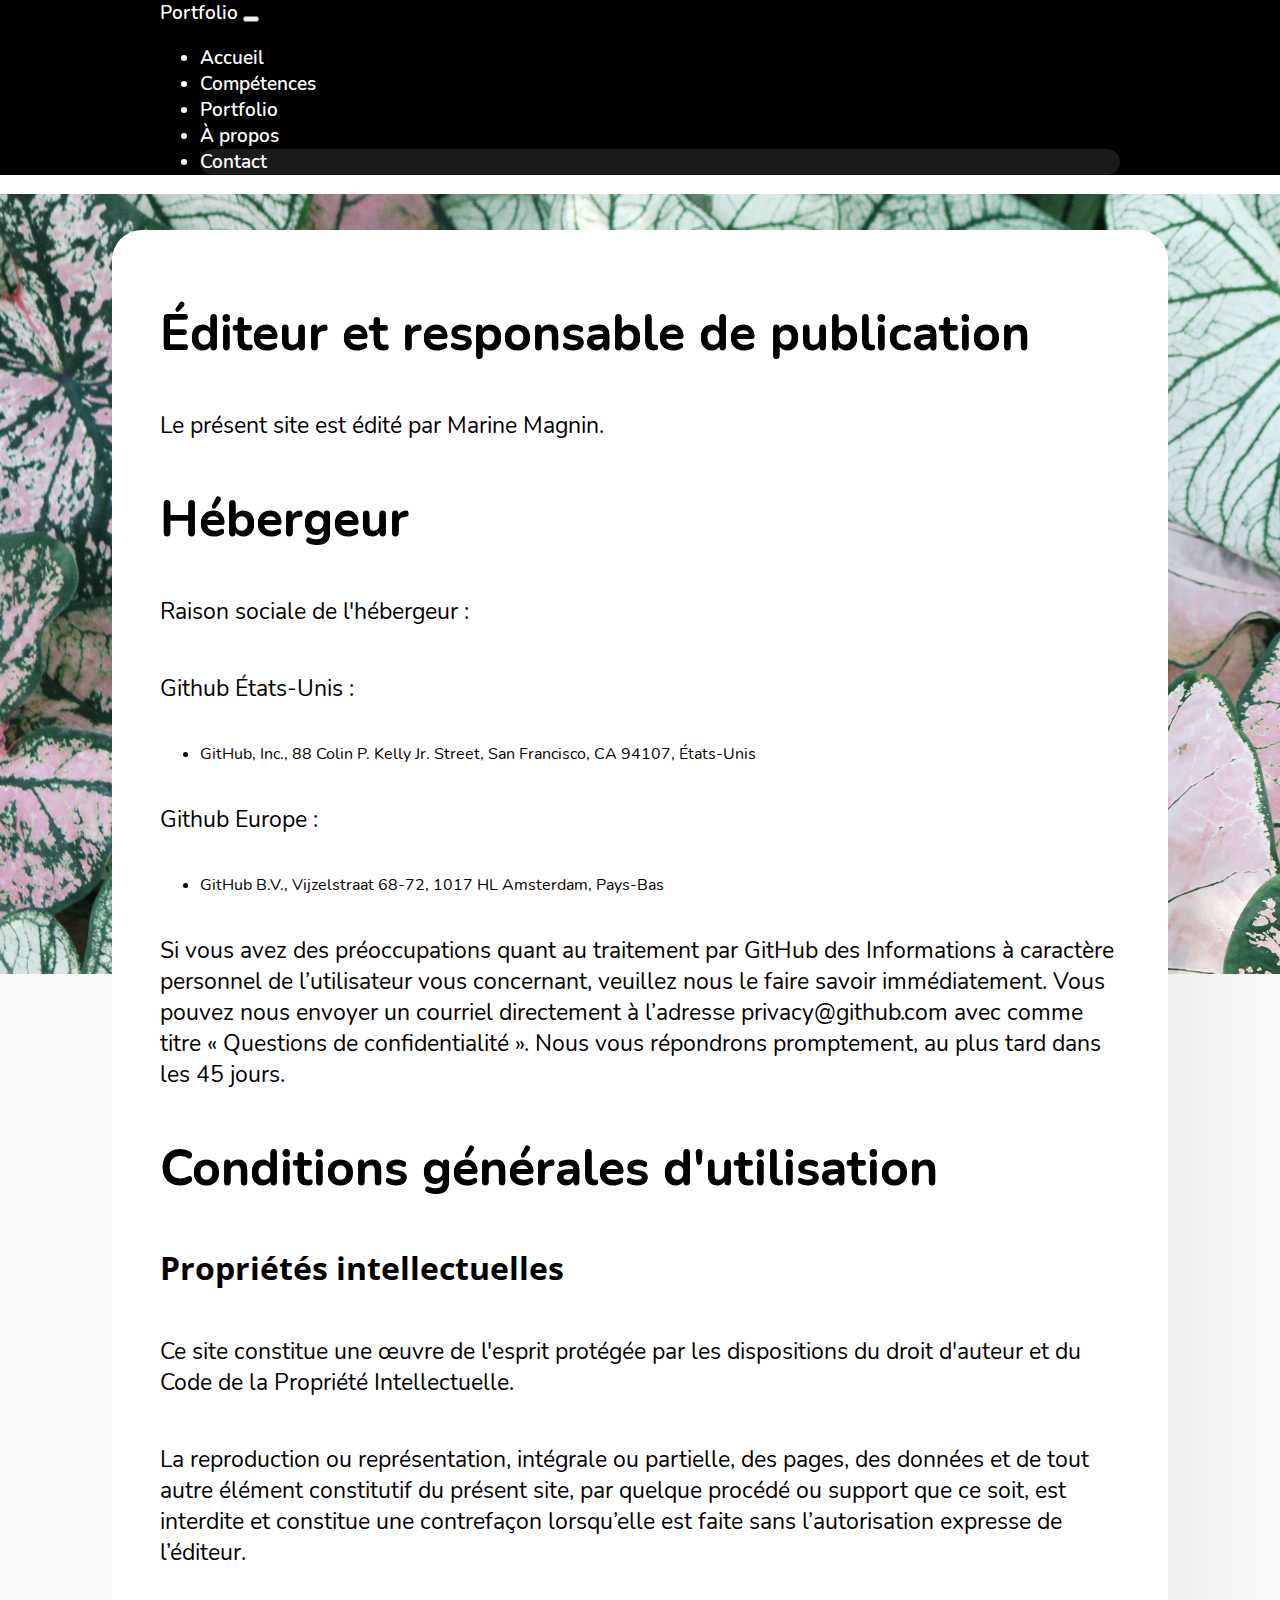
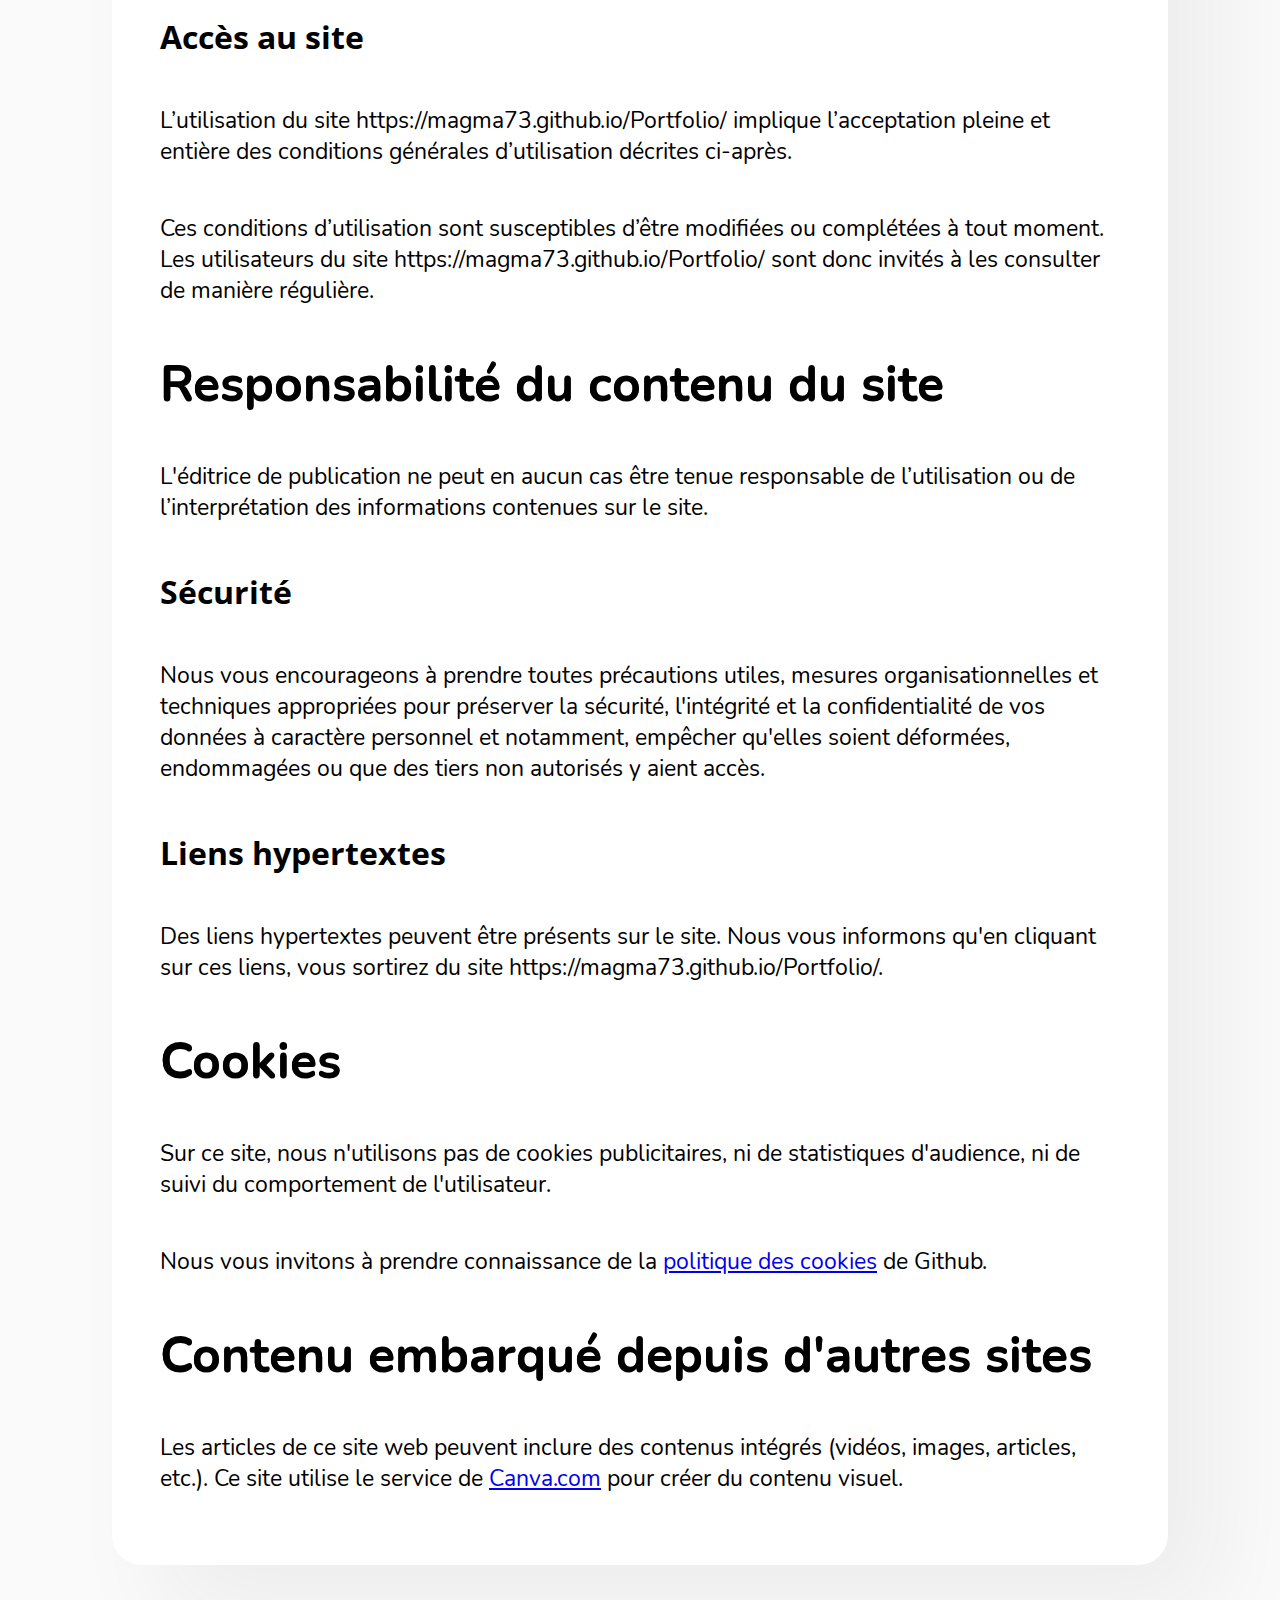
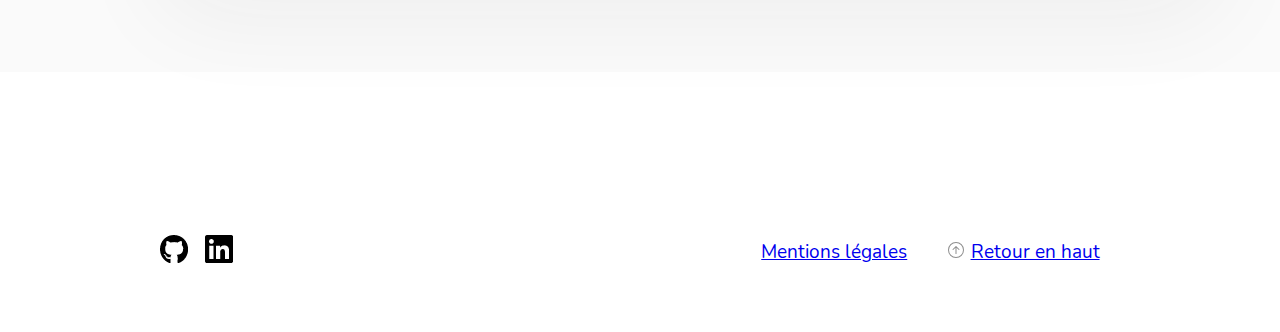
<file: mentions.html>
<!DOCTYPE html>
<html lang="fr">
<head>
    <meta charset="UTF-8">
    <meta http-equiv="X-UA-Compatible" content="IE=edge">
    <meta name="viewport" content="width=device-width, initial-scale=1.0">
    <link rel="stylesheet" href="css/fonts.css" type="text/css" media="all">
    <link rel="stylesheet" href="css/style.css">
    <link href="https://cdn.jsdelivr.net/npm/bootstrap@5.0.2/dist/css/bootstrap.min.css" rel="stylesheet" integrity="sha384-EVSTQN3/azprG1Anm3QDgpJLIm9Nao0Yz1ztcQTwFspd3yD65VohhpuuCOmLASjC" crossorigin="anonymous"> 
    
    <title>Portfolio Marine Magnin</title>
</head>

<body>

<!--------------------------------------- HEADER ------------------------------------->

  <header>

    <nav class="navbar navbar-expand-lg navbar-light py-5" id="nav">
      <div class="container-fluid">
        <a class="navbar-brand" href="index.html">Portfolio</a>
        <button class="navbar-toggler" type="button" data-bs-toggle="collapse" data-bs-target="#navbarNav" aria-controls="navbarNav" aria-expanded="false" aria-label="Toggle navigation">
          <span class="navbar-toggler-icon"></span>
        </button>
        <div class="collapse navbar-collapse justify-content-lg-end" id="navbarNav">
          <ul class="navbar-nav align-items-lg-center">
            <li class="nav-item pe-lg-3 ps-3">
              <a class="nav-link active text-lg-center" aria-current="page" href="index.html">Accueil</a>
            </li>
            <li class="nav-item pe-lg-3 ps-3">
              <a class="nav-link text-lg-center" href="index.html#competences">Compétences</a>
            </li>
            <li class="nav-item pe-lg-3 ps-3">
              <a class="nav-link text-lg-center" href="index.html#portfolio">Portfolio</a>
            </li>
            <li class="nav-item pe-lg-5 ps-3">
              <a class="nav-link text-lg-center" href="index.html#apropos">À propos</a>
            </li>
            <li class="nav-item px-lg-3 contactm text-center">
              <a class="nav-link text-lg-center" href="index.html#contacts">Contact</a>
            </li>
          </ul>
        </div>
      </div>
    </nav>

  </header>

<!--------------------------------------- FIN HEADER ------------------------------------->



  <main>

<!--------------------------------------- SECTION - MENTIONS LEGALES  ------------------------------------->

    <section class="mentions_legales" id="">
        <h1>Éditeur et responsable de publication</h1>
            <p>Le présent site est édité par Marine Magnin.</p>


        <h1>Hébergeur</h1>
            <p>Raison sociale de l'hébergeur : </p>
            <p>Github États-Unis :</p>
              <ul><li>GitHub, Inc., 88 Colin P. Kelly Jr. Street, San Francisco, CA 94107, États-Unis</li></ul>

            <p>Github Europe :</p>
              <ul><li>GitHub B.V., Vijzelstraat 68-72, 1017 HL Amsterdam, Pays-Bas</li></ul>

            
            <p>Si vous avez des préoccupations quant au traitement par GitHub des Informations à caractère personnel
              de l’utilisateur vous concernant, veuillez nous le faire savoir immédiatement. Vous
              pouvez nous envoyer un courriel directement à l’adresse privacy@github.com avec comme
              titre « Questions de confidentialité ». Nous vous répondrons promptement, au plus tard dans les 45
              jours.</p>

        <h1>Conditions générales d'utilisation</h1>
            <h2>Propriétés intellectuelles</h2>
                <p> Ce site constitue une œuvre de l'esprit protégée par les dispositions du droit d'auteur et du Code de la Propriété Intellectuelle.</p>
                <p>La reproduction ou représentation, intégrale ou partielle, des pages, des données et de tout autre élément constitutif du présent site, par quelque procédé ou support que ce soit, est interdite et constitue une contrefaçon lorsqu’elle est faite sans l’autorisation expresse de l’éditeur.  </p>

            <h2>Accès au site</h2>
                <p> L’utilisation du site https://magma73.github.io/Portfolio/ implique l’acceptation pleine et entière des conditions générales d’utilisation décrites ci-après. </p>
                <p>Ces conditions d’utilisation sont susceptibles d’être modifiées ou complétées à tout moment. Les utilisateurs du site https://magma73.github.io/Portfolio/ sont donc invités à les consulter de manière régulière. </p>


        <h1>Responsabilité du contenu du site</h1>
            <p> L'éditrice de publication ne peut en aucun cas être tenue responsable de l’utilisation ou de l’interprétation des informations contenues sur le site. </p>
            
            <h2>Sécurité</h2>
                <p> Nous vous encourageons à prendre toutes précautions utiles, mesures organisationnelles et techniques appropriées pour préserver la sécurité, l'intégrité et la confidentialité de vos données à caractère personnel et notamment, empêcher qu'elles soient déformées, endommagées ou que des tiers non autorisés y aient accès. </p>

            <h2>Liens hypertextes</h2>
                <p>  Des liens hypertextes peuvent être présents sur le site. Nous vous informons qu'en cliquant sur ces liens, vous sortirez du site https://magma73.github.io/Portfolio/.</p>


        <h1>Cookies</h1>
            <p> Sur ce site, nous n'utilisons pas de cookies publicitaires, ni de statistiques d'audience, ni de suivi du comportement de l'utilisateur.</p>
            <p>Nous vous invitons à prendre connaissance de la <a href="https://docs.github.com/en/github/site-policy/github-privacy-statement">politique des cookies</a> de Github. </p>
                

        <h1>Contenu embarqué depuis d'autres sites </h1>        
            <p> Les articles de ce site web peuvent inclure des contenus intégrés (vidéos, images, articles, etc.). Ce site utilise le service de <a href="https://www.canva.com/">Canva.com</a> pour créer du contenu visuel.</p>

    </section>

  <!--------------------------------------- FIN SECTION ------------------------------------->




  <!--------------------------------------- FOOTER - CONTACT  ------------------------------------->
    <footer>
      <div class="footer_bas">
        <div class="icons">
          <a href="https://www.linkedin.com/in/marine-magnin-developpeuse-web/" target="_blank">
            <img src="assets/icons/Icon-github.png" alt="icône github">
          </a>
          <a href="https://github.com/Magma73" target="_blank">
            <img src="assets/icons/Icon-linkedin.png" alt="icône linkedin">
          </a>
        </div>

        <ul class="mentions">
          <li class=""><a class="text-muted" href="mentions.html">Mentions légales</a></li>
          <li class=""><a class="text-muted" href="#nav"><svg xmlns="http://www.w3.org/2000/svg" width="16" height="16" fill="currentColor" class="bi bi-arrow-up-circle" viewBox="0 0 16 16"><path fill-rule="evenodd" d="M1 8a7 7 0 1 0 14 0A7 7 0 0 0 1 8zm15 0A8 8 0 1 1 0 8a8 8 0 0 1 16 0zm-7.5 3.5a.5.5 0 0 1-1 0V5.707L5.354 7.854a.5.5 0 1 1-.708-.708l3-3a.5.5 0 0 1 .708 0l3 3a.5.5 0 0 1-.708.708L8.5 5.707V11.5z"/></svg>Retour en haut</a></li>
        </ul>
      </div>
    </footer>
  </main>
<!--------------------------------------- FIN FOOTER ------------------------------------->





<!------------------ Appels des scripts------------------>

  <script src="https://cdn.jsdelivr.net/npm/bootstrap@5.0.2/dist/js/bootstrap.bundle.min.js" integrity="sha384-MrcW6ZMFYlzcLA8Nl+NtUVF0sA7MsXsP1UyJoMp4YLEuNSfAP+JcXn/tWtIaxVXM" crossorigin="anonymous"></script>
  <script src="js/main.js"></script>




</body>
</html>
</file>
<file: css/fonts.css>
/*********************** LA POLICE ********************/
    /*J'appelle la police Nunito*/

@font-face{
    font-family:"nunito_regular";
    src: url("../fonts/nunito/Nunito-Regular.ttf");
}
@font-face{
    font-family:"nunito_light";
    src: url("../fonts/nunito/Nunito-Light.ttf");
}
@font-face{
    font-family:"nunito_bold";
    src: url("../fonts/nunito/Nunito-Bold.ttf");
}
@font-face{
    font-family:"nunito_extrabold";
    src: url("../fonts/nunito/Nunito-ExtraBold.ttf");
}
@font-face{
    font-family:"nunito_semibold";
    src: url("../fonts/nunito/Nunito-SemiBold.ttf");
}

    /*J'appelle la police OpenSans*/
@font-face{
    font-family:"opensans_regular";
    src: url("../fonts/OpenSans/OpenSans-Regular.ttf");
}
@font-face{
    font-family:"opensans_light";
    src: url("../fonts/OpenSans/OpenSans-Light.ttf");
}
@font-face{
    font-family:"opensans_semibold";
    src: url("../fonts/OpenSans/OpenSans-SemiBold.ttf");
}
@font-face{
    font-family:"opensans_bold";
    src: url("../fonts/OpenSans/OpenSans-Bold.ttf");
}
@font-face{
    font-family:"opensans_extrabold";
    src: url("../fonts/OpenSans/OpenSans-ExtraBold.ttf");
}
</file>
<file: css/style.css>
/** VARIABLES **/
:root {
    --main-color: #3FA886;
    --second-color: #5CB598;
    --dark-color: #000000;
    --white-color: #ffffff;
    --bg-color: #FAFAFA;
    --bg-button-contact-color:#1A1A1A;
    --font-h3-color:#8D8D8D;
    --light-color: #E6E6E6;
    --text-typo:"nunito_regular";
    --menu-typo:"nunito_semibold";
    --title-h1-typo:"nunito_bold";
    --title-h2-typo:"opensans_bold";
    --title-h3-typo:"opensans_regular";
    --font-size-14px: 0.875rem;
    --font-size-16px: 1rem;
    --font-size-17px: 1.063rem;
    --font-size-18px: 1.125rem;
    --font-size-19px: 1.188rem;
    --font-size-20px: 1.25rem;
    --font-size-21px: 1.313rem;
    --font-size-22px: 1.375rem;
    --font-size-23px: 1.438rem;
    --font-size-24px: 1.5rem;
    --font-size-32px: 2rem;
    --font-size-34px: 2.125rem;
    --font-size-36px: 2.25em;
    --font-size-38px: 2.375rem;
    --font-size-48px: 3rem;
    --font-size-50px: 3.125rem;
}

/*** BODY ***/
body{
    margin:0;
    padding:0;
    width:100%;
    font-family: var(--text-typo);
}

/*** HEADER ***/
header{
    background-color: var(--dark-color)!important;
}
    /* Menu */
.container-fluid{
    background-color: var(--dark-color)!important;
    width: calc(100% - 26rem)!important;
    margin:auto!important;
    font-family:var(--menu-typo)!important;
    color: var(--white-color)!important;
    font-size: var(--font-size-19px)!important; 
}
    /* Icône de la toogle bar */
.navbar-light .navbar-toggler-icon{
    background-image:url("data:image/svg+xml,%3csvg xmlns='http://www.w3.org/2000/svg' viewBox='0 0 30 30'%3e%3cpath stroke='rgba%28255, 255, 255, 100%29' stroke-linecap='round' stroke-miterlimit='10' stroke-width='2' d='M4 7h22M4 15h22M4 23h22'/%3e%3c/svg%3e")!important;
}
    /* Bouton contact*/
.contactm{
    background-color:var(--bg-button-contact-color)!important;
    border-radius: 31px!important;
}
    /* Liens du menu */
.navbar a{
    font-family:var(--menu-typo)!important;
    color: var(--white-color)!important;
    text-decoration:none!important;
}
.navbar a:hover{
    transition: all 300ms ease!important;
    -webkit-transform: scale(1.2)!important;
    -ms-transform: scale(1.2)!important;
    transform: scale(1.2)!important; 
}
.navbar .contactm:hover {           
    transition: all 300ms ease!important;
    -webkit-transform: scale(1)!important;
    -ms-transform: scale(1)!important;
    transform: scale(1)!important; 
}

/*** MAIN ET SECTION ***/
main{
    width:100%;
    height: auto;
    display:flex;
    flex-flow:column;
    justify-content:space-between;
    background:url("../assets/bg/feuilles.png") no-repeat border-box, 
    url("../assets/bg/bg-gris.png") no-repeat 100% 22%,
    url("../assets/bg/bg-gris.png") no-repeat 100% 78%;
    background-size: 100%; 
}
section{
    width: calc(100% - 26rem);
    margin:auto; 
    border-radius: 30px;
    background-color: var(--white-color);
    padding:4.7rem 8.4rem 4.7rem 8.4rem;
    margin-top:9rem;
    margin-bottom:9rem;
    box-shadow: 50px 50px 99px rgba( 34, 34, 34, 0.06);
    display:flex;
    flex-flow: column wrap;
    justify-content:center;
}

/* TITRES ET PARAGRAPHE */
h1{
    margin: 1.25rem 0 1.25rem 0!important;
    font-family: var(--title-h1-typo)!important;
    font-size:var(--font-size-50px)!important;
    text-shadow: 0px 1px var(--dark-color)!important;
}
h2{
    font-family: var(--title-h2-typo)!important;
    font-size:var(--font-size-32px)!important;
    color:var(--dark-color)!important;
    padding: auto!important;
    margin: 2.809rem !important;
}
h3{
    font-family: var(--title-h3-typo)!important;
    font-size:var(--font-size-38px)!important;
    color:var(--font-h3-color)!important;
}
h4{
    font-family:var(--title-h1-typo)!important;
    font-size:var(--font-size-34px)!important;
    text-shadow: 0px 1px var(--white-color)!important;
}
h5{
    background-color: white!important;
    overflow: hidden;
    font-family: var(--text-typo)!important;
    font-size:var(--font-size-21px)!important;
}
.card-title{ /* card : titre h5 */
    font-family: var(--title-h3-typo)!important;
    color: var(--font-h3-color)!important;
    font-size:var(--font-size-17px)!important;
}
h6{
    font-family: var(--title-h1-typo)!important;
    color: var(--main-color)!important;
    font-size:var(--font-size-21px)!important;
}
.titreh2{
    width: 100%;
    margin:auto;
    height:auto;
    display:flex;
    flex-direction: column;
    align-items: center;
    padding: 1.7rem 2.8rem 1.7rem 2.8rem;
    margin-bottom:2.8rem;  
}
p{
    font-size:var(--font-size-23px)!important;
}
/*** SECTION 1 ***/
.section1_presentation{
    align-items:center;
    margin-top:1.875rem;
}
    /* Présentation */
.presentation{
    padding-top:3.125rem;
    width:100%;
}
        /* Titres présentation */
.titres_presentation #linkedin{
    margin-right:1.5rem;
}
.titres_presentation #developpement{
    position:relative;
    bottom:3.4rem;
    width: 100%;
    height: auto;
}
.titres_presentation h1{
    margin-top:1.75rem!important;
}
    /* Texte et illustration présentation */
.texte_illustration_presentation{
    display:flex;
    flex-flow: row;
}
        /* Texte présentation */
.texte_presentation{
    width:100%;
    line-height: 3.75em;
    height:auto;
}
        /* Illustration présentation */
.illustration_presentation{
    display:flex;
    flex-flow: column wrap;
    justify-content:center;
    align-items:center;
    margin:auto;
}
.illustration_presentation #presentation{
    width: 100%;
    height: auto;
}
.illustration_presentation #cv{
    border: none!important;
    outline: none!important;
    border-radius:31px;
    background-color:var(--main-color);
    color:var(--white-color);
    font-family: var(--title-h1-typo);
    font-size:var(--font-size-16px);
    text-align:center;
    padding:1rem 1.563rem 0.875rem 2rem;
    box-shadow: 0 0.188rem 0.375rem rgba( 34, 34, 34, 0.16);
    margin:3rem;
}
.illustration_presentation #telecharger{
    padding-left: 0.625rem;
}
/*** SECTION 2 ***/
    /* Compétences */
        /*Background-image : titre h2*/
#titreh2_competences{
    background: url("../assets/illustrations/competences.png") no-repeat border-box center/contain;
}
/* Carousel */
.owl-carousel {
    margin-top: 2.84rem !important;
    margin-bottom: 2.84rem !important;
}
.owl-carousel .owl-item img{
    width: 45% !important;
    margin:auto !important; 
}
.img > .carousel{
    margin:20%;
    padding:auto;
}
        /* Accordéon */
.accordeon{
    width: calc(100% - 26rem)!important;
    margin:auto!important;
    margin-bottom:9rem!important;
}
.accordion-item {
    border: none!important;
    background-color: transparent!important;
    margin-bottom:2.2rem!important;
}
.accordion-header{/*titre h5*/
    border-radius: 26px!important;
    box-shadow: 10px 10px 99px rgba(211, 211, 211, 0.161)!important;
}
.accordion-button{
    border-radius: 26px!important;
    background-color: transparent!important;
    cursor: pointer!important;
    padding: 1.813rem 4.563rem 1.813rem 3.438rem!important;
    border: none!important;
    outline: none!important;
    font-family: var(--text-typo)!important;
    font-size: var(--font-size-21px)!important;
    transition: 0.4s!important;
    color:var(--dark-color)!important;
}
.accordion .show{
    display:inline!important;
}
.accordion-body{ /* paragraphe de texte*/
    font-family: var(--text-typo)!important;
    box-shadow: 10px 10px 50px rgba( 34, 34, 34, 0.16)!important;
}
.accordion-body > ul li , .accordion-body > p{ /* puces de texte et texte*/
    font-size: var(--font-size-19px)!important;
}
.accordion-button::after{ /* modification de l'icône : plus ou moins*/
    background-image:url("data:image/svg+xml,%3csvg xmlns='http://www.w3.org/2000/svg' viewBox='0 0 16 16' fill='%23212529'%3e%3cpath fill-rule='evenodd' d='M8 4a.5.5 0 0 1 .5.5v3h3a.5.5 0 0 1 0 1h-3v3a.5.5 0 0 1-1 0v-3h-3a.5.5 0 0 1 0-1h3v-3A.5.5 0 0 1 8 4z'/%3e%3c/svg%3e")!important;
    background-size: 2.5rem!important;
    width: 2.5rem!important;
    height: 2.5rem!important;
}
.accordion-button:not(.collapsed)::after{
    background-image:url("data:image/svg+xml,%3csvg xmlns='http://www.w3.org/2000/svg' viewBox='0 0 16 16' fill='%23212529'%3e%3cpath fill-rule='evenodd' d='M4 8a.5.5 0 0 1 .5-.5h7a.5.5 0 0 1 0 1h-7A.5.5 0 0 1 4 8z'/%3e%3c/svg%3e")!important;
    background-size: 2.5rem!important;
    width: 2.5rem!important;
    height: 2.5rem!important;
}
.accordion-header:hover {
    box-shadow: 10px 10px 50px rgba( 34, 34, 34, 0.25)!important;
}
.accordion-button:active{
    box-shadow:none!important;
}

/* SECTION 3 : PORTFOLIO */
    /*Background-image : titre h2*/
#titreh2_portfolio{
    background: url("../assets/illustrations/portfolio.png") no-repeat border-box center/contain;
}
    /*Filtres*/
        /* Boutons filtres */
            /* Style */
#myBtnContainer{
    width:100%;
    height:auto;
    margin:auto;
    margin-top:2.5rem;
    margin-bottom:3.75rem;
}
#myBtnContainer .btn {
    color:var(--main-color);
    cursor: pointer;
    font-size: var(--font-size-19px)!important;
}
#myBtnContainer .btn:hover, #myBtnContainer .btn.active {
    background-color: var(--main-color)!important;
    color:var(--white-color)!important;
}
            /* Javascript */
.filterDiv {
    display: none;
    margin-bottom: 3.125rem;
}
.show {
    display: flex;
    width:100%;
}
    /* Cartes */
        /* Cartes : mise en page*/
.card{
    width:100%!important;
    height:auto!important;
}
.card-body{
    display:flex;
    flex-direction:column;
    justify-content:space-around!important;
}
        /* Textes des cartes */
.card .card-text {
    font-size: var(--font-size-16px)!important;
}
        /* Boutons des cartes */
.card-button{
    border:none;
    border-radius: 31px;
    font-size:var(--font-size-16px)!important;
    color:var(--white-color);
    background-color:var(--second-color);
    text-align:center;
    align-self: center;
    padding:0.813rem 1.063rem 0.813rem 1.063rem;
}
.card-body > a{
    align-self: center!important;
}

/* SECTION 4 : À PROPOS*/
    /* À propos */
        /* Placement illustration + titre */
.illus_titre{
    display:flex;
    flex-direction: row;
    justify-content: space-between;
    align-items: baseline;
    position: relative;
    top:-6.375rem;
    width:100%;
    height:auto;
}
        /* Illustration */
#illus_apropos{
    width:auto;
    height:auto;
}
        /* Titre */
            /*Background-image : titre h2*/
#titreh2_apropos{
    background: url("../assets/illustrations/apropostitre.png") no-repeat border-box center/contain;
}

/* FOOTER */
footer{
    color:var(--white-color);
    margin-top:9rem;
    width:100%;
}
    /*Background-image : titre h2*/
#titreh2_contact{
    background: url("../assets/illustrations/contacttitre.png") no-repeat border-box center/contain;
}
    /*Contact*/
        /*Background + texte + image*/
.contact{
    width:100%;
    height:auto;
    background: url("../assets/illustrations/enveloppe.png") no-repeat padding-box 88%/contain, var(--main-color);
    padding:8.375rem 13rem 14.563rem 13rem;
}
            /*Texte */
.contact p{
    font-size: var(--font-size-20px);
    padding: 1rem 19rem 1rem 0;
}
                /*Bouton mail */
.mail a{
    text-decoration: none!important;
    color:var(--white-color)!important;
}
.mail{
    font-size: var(--font-size-22px);
    color:var(--white-color);
    background-color: var(--second-color);
    border-radius: 16px;
    padding: 1rem 12.938rem 1rem 1.813rem;
    border: var(--second-color) solid;
} 
    /* Bas du footer */
.footer_bas{
    width: calc(100% - 26rem);
    margin:auto;
    display:flex;
    flex-direction: row;
    justify-content: space-between;
    align-items: center;
    padding:3.875rem 0;
    margin-top:2rem;
}
.icons{
    display:flex;
    flex-direction: row;
    align-items: center;
    flex-grow: 6;
}
.icons > a {
    padding-right:1rem;
}
.mentions{
    display:flex;
    flex-flow: row wrap;
    align-items: center;
    justify-content: space-around;
    flex-grow: 1;
    list-style: none;
    margin:0!important;
    padding: 0!important;
}  
.mentions li{
    font-family:var(--text-typo);
    font-size: var(--font-size-19px)!important;
}
.bi-arrow-up-circle { /* flèche haut*/
    margin-right: 0.4rem;
    color: var(--font-h3-color);
}    


/**** MENTIONS LEGALES ****/  
.mentions_legales h2{
    margin: 1.5rem 0rem!important;
}
   

/**** RESPONSIVE ****/  

    /* Mobiles (300px and down) */
@media (max-width: 400px)  {
    .mail{font-size:var(--font-size-19px)!important;padding: 1rem 1.813rem!important;}
}
    
    /* Mobiles (600px and down) */

@media (max-width: 600px)  {
    .container-fluid{ width: calc(100% - 0rem)!important;margin: auto !important;padding-left: 1.688rem!important; padding-right: 1.688rem!important; }
    main{background:url("../assets/bg/feuilles.png") no-repeat border-box, url("../assets/bg/bg-mobile.png") no-repeat 100% 12.8%, url("../assets/bg/bg-gris.png") no-repeat 100% 88%;background-size: 100%;}
    section {width: calc(100% - 0rem);margin: 0 auto;padding:1.688rem!important;margin-top:2.233rem!important;margin-bottom:4rem!important;}
    #presentation, #illus_apropos, .enveloppe {display:none;}
    h1{font-size:var(--font-size-48px)!important;}
    h2{font-size:var(--font-size-24px)!important;}
    h3{font-size:var(--font-size-36px)!important;}
    h4{font-size:var(--font-size-32px)!important;}
    .titreh2{width: calc(100% - 5rem);margin: auto;padding: 1.7rem 0rem 1.7rem 0rem;}
    .accordion-button{font-size:var(--font-size-19px)!important;}
    p {font-size:var(--font-size-19px)!important;line-height: 2.375rem;}
    .texte_illustration_presentation {flex-direction: column;}
    .illus_titre{top:0;}
    .illustration_presentation #cv{margin-top:1.116rem!important;margin-bottom: 3rem!important;}
    .accordeon {width: calc(100% - 0rem)!important;margin: 0 auto!important;}
    #myBtnContainer{display:flex;flex-direction:column;}
    .section3_portfolio .btn{padding: 0.75rem 0.375rem!important;}  
    .contact{background: var(--main-color);padding:1.688rem;}
    .contact p{font-size:var(--font-size-19px)!important;padding: 1rem 0;}
    .mail{font-size:var(--font-size-19px)!important;padding: 1rem 9rem 1rem 1.813rem;}
    .footer_bas{width: calc(100% - 1.688rem);margin:auto;}
}

    /* Mobiles larges + Tablettes mode portrait (600px and up)*/

@media (min-width: 601px) and (max-width: 768px) {
    main{background:url("../assets/bg/feuilles.png") no-repeat border-box, url("../assets/bg/bg-tablette.png") no-repeat 100% 20%, url("../assets/bg/bg-gris.png") no-repeat 100% 85%;background-size: 100%;}
    .titreh2 {padding: 1.7rem 1rem 1.7rem 1rem;}
    .contact{background: var(--main-color);padding:3.5rem;}
}

    /* Mobiles larges + Tablettes mode portrait et paysage (768px and up) */

@media (min-width: 601px) and (max-width: 992px) { 
    .container-fluid{ width: calc(100% - 7rem)!important;margin: auto !important; }
    .navbar-toggler {padding: 0!important;}
    section {width: calc(100% - 7rem);margin: auto;padding:1.688rem!important;margin-top:2.233rem!important;margin-bottom:4rem!important;}
    h1{font-size:var(--font-size-48px)!important;}
    h2{font-size:var(--font-size-24px)!important;}
    h3{font-size:var(--font-size-36px)!important;}
    h4{font-size:var(--font-size-32px)!important;}
    .titreh2{width: calc(100% - 7rem);margin: auto;}
    .accordion-button{font-size:var(--font-size-19px)!important;}
    p {font-size:var(--font-size-19px)!important;line-height: 2.375rem!important;}
    .texte_illustration_presentation{display: flex;flex-flow: row wrap;}
    .illustration_presentation{position:unset;padding:2rem 0;}
    .illustration_presentation #presentation {width: 75%;}
    .accordeon {width: calc(100% - 7rem)!important;margin: 0 auto!important;}
    .illus_titre{top:-2.375rem;}
    #illus_apropos {width:65%;}
    .contact p{font-size:var(--font-size-19px)!important;padding: 1rem 0;}
    .mail{font-size:var(--font-size-19px)!important;}
    .footer_bas{width: calc(100% - 7rem);margin:auto;}
}

    /* Tablettes mode paysage (768px and up) */

@media (min-width : 769px ) and (max-width: 992px) {
    main{ background:url("../assets/bg/feuilles.png") no-repeat border-box, url("../assets/bg/bg-gris.png") no-repeat 100% 25%, url("../assets/bg/bg-gris.png") no-repeat 100% 77%;}
    .contact{background: url("../assets/illustrations/enveloppe-mini.png") no-repeat padding-box center/contain, var(--main-color);padding: 5rem 3.5rem;}
}

    /* Ordinateurs portables (992px and up) */

@media (min-width: 993px) and (max-width: 1200px){
    .container-fluid{ width: calc(100% - 14rem)!important;margin: auto !important;font-size: var(--font-size-17px) !important;}
    main{ background:url("../assets/bg/feuilles.png") no-repeat border-box, url("../assets/bg/bg-gris.png") no-repeat 100% 27%, url("../assets/bg/bg-gris.png") no-repeat 100% 80%;}
    section {width: calc(100% - 14rem);margin: auto;padding:3rem!important;margin-top:2.233rem!important;margin-bottom:4rem!important;}
    h2{margin: 1.7rem !important;}
    .accordion-button{font-size:var(--font-size-19px)!important;}
    p {font-size:var(--font-size-19px)!important;line-height: 38px;}
    .texte_illustration_presentation{display: flex;flex-flow: row wrap;}
    .illustration_presentation{position:unset;padding:2rem 0;}
    .illustration_presentation #presentation {width: 75%;}
    .accordeon {width: calc(100% - 14rem)!important;margin: 0 auto!important;}
    .illus_titre{top:-2.375rem;}
    #illus_apropos {width:70%;}
    .contact{background: url("../assets/illustrations/enveloppe-mini.png") no-repeat padding-box center/contain, var(--main-color);padding:7rem;}
    .contact p{padding: 1rem 0;}
    .footer_bas{width: calc(100% - 14rem);margin:auto;}
}

    /* Grands ordinateurs portables et de bureau (1200px and up) */

@media (min-width: 1201px) and (max-width: 1400px){
    .container-fluid{ width: calc(100% - 20rem)!important;margin: auto !important; }
    main{ background:url("../assets/bg/feuilles.png") no-repeat border-box, url("../assets/bg/bg-gris.png") no-repeat 100% 25%, url("../assets/bg/bg-gris.png") no-repeat 100% 75%;}
    section {width: calc(100% - 20rem);margin: auto;padding:3rem!important;margin-top:2.233rem!important;margin-bottom:4rem!important;}
    .accordeon {width: calc(100% - 20rem)!important;margin: 0 auto!important;}
    .contact{background: url("../assets/illustrations/enveloppe.png") no-repeat padding-box 95%/contain, var(--main-color);padding:10rem;}
    .footer_bas{width: calc(100% - 20rem);margin:auto;}
}


/* https://getbootstrap.com/docs/5.0/layout/breakpoints/ */
</file>
